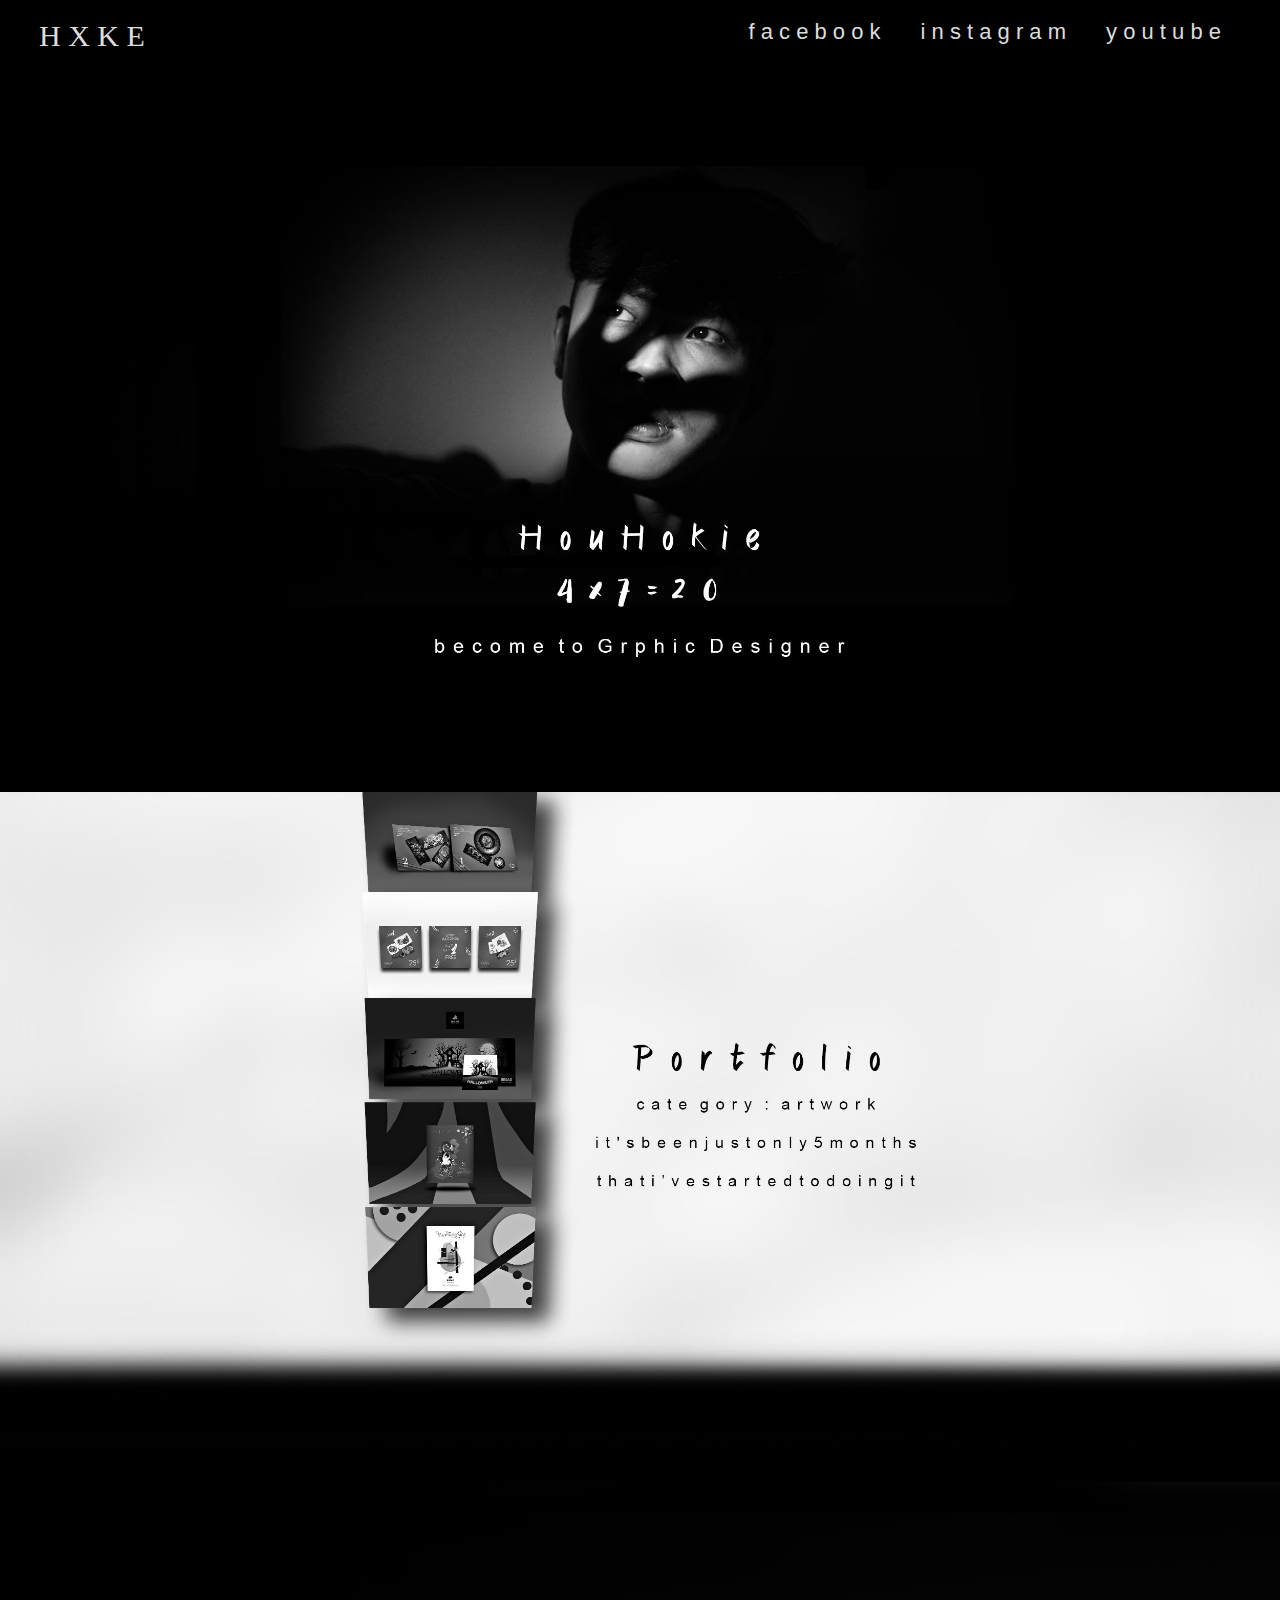
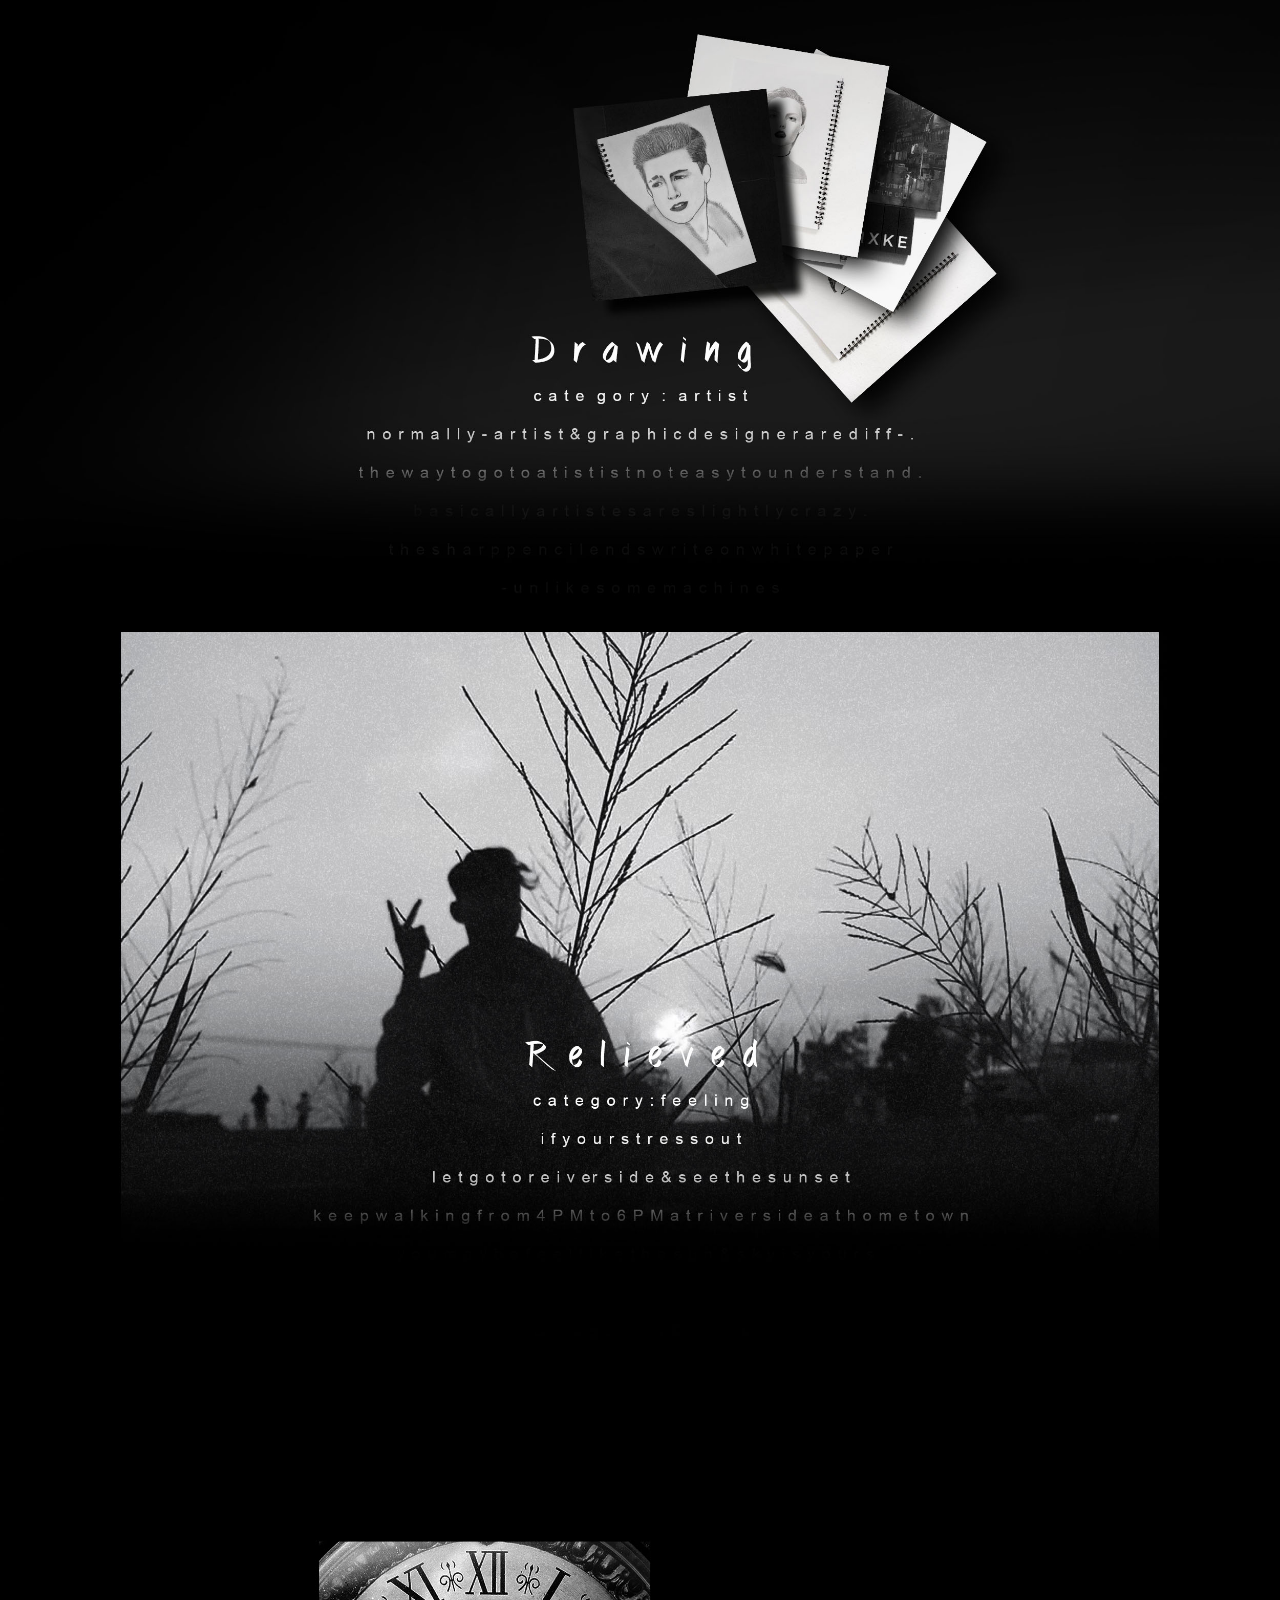
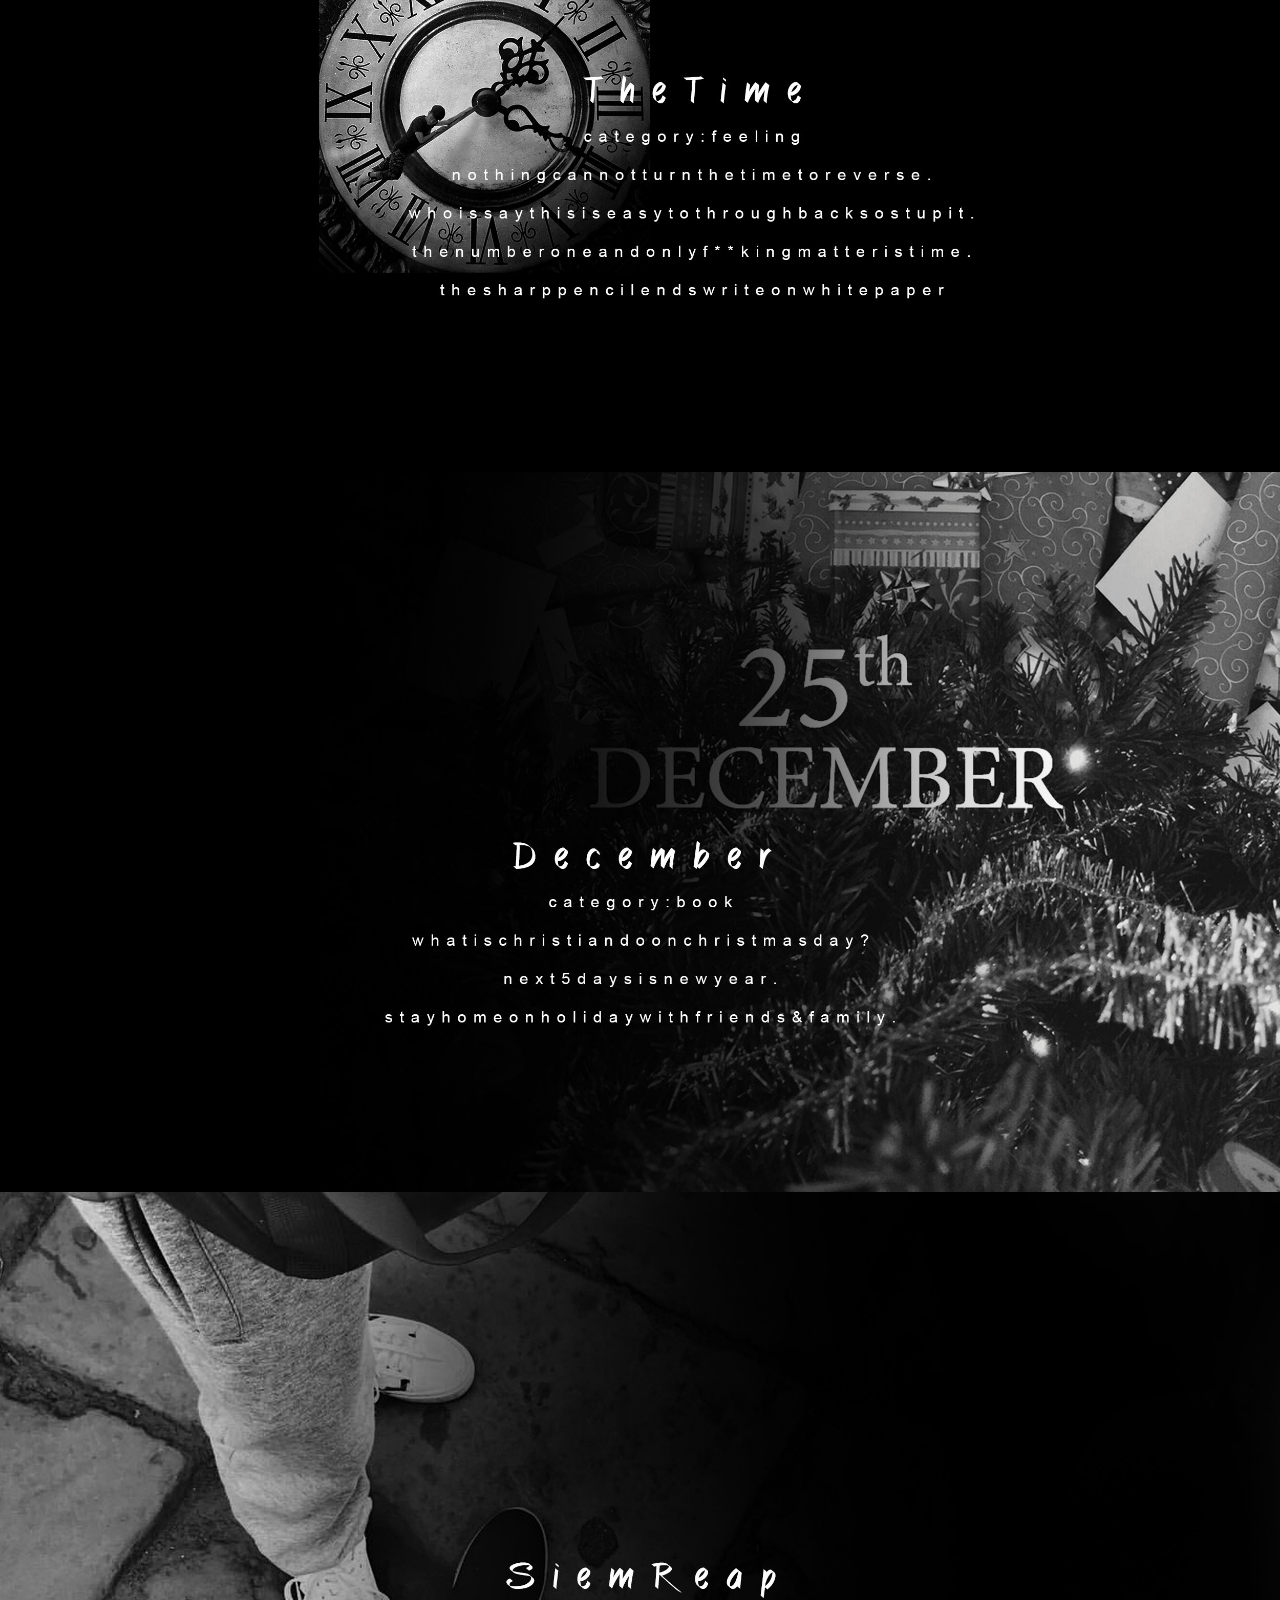
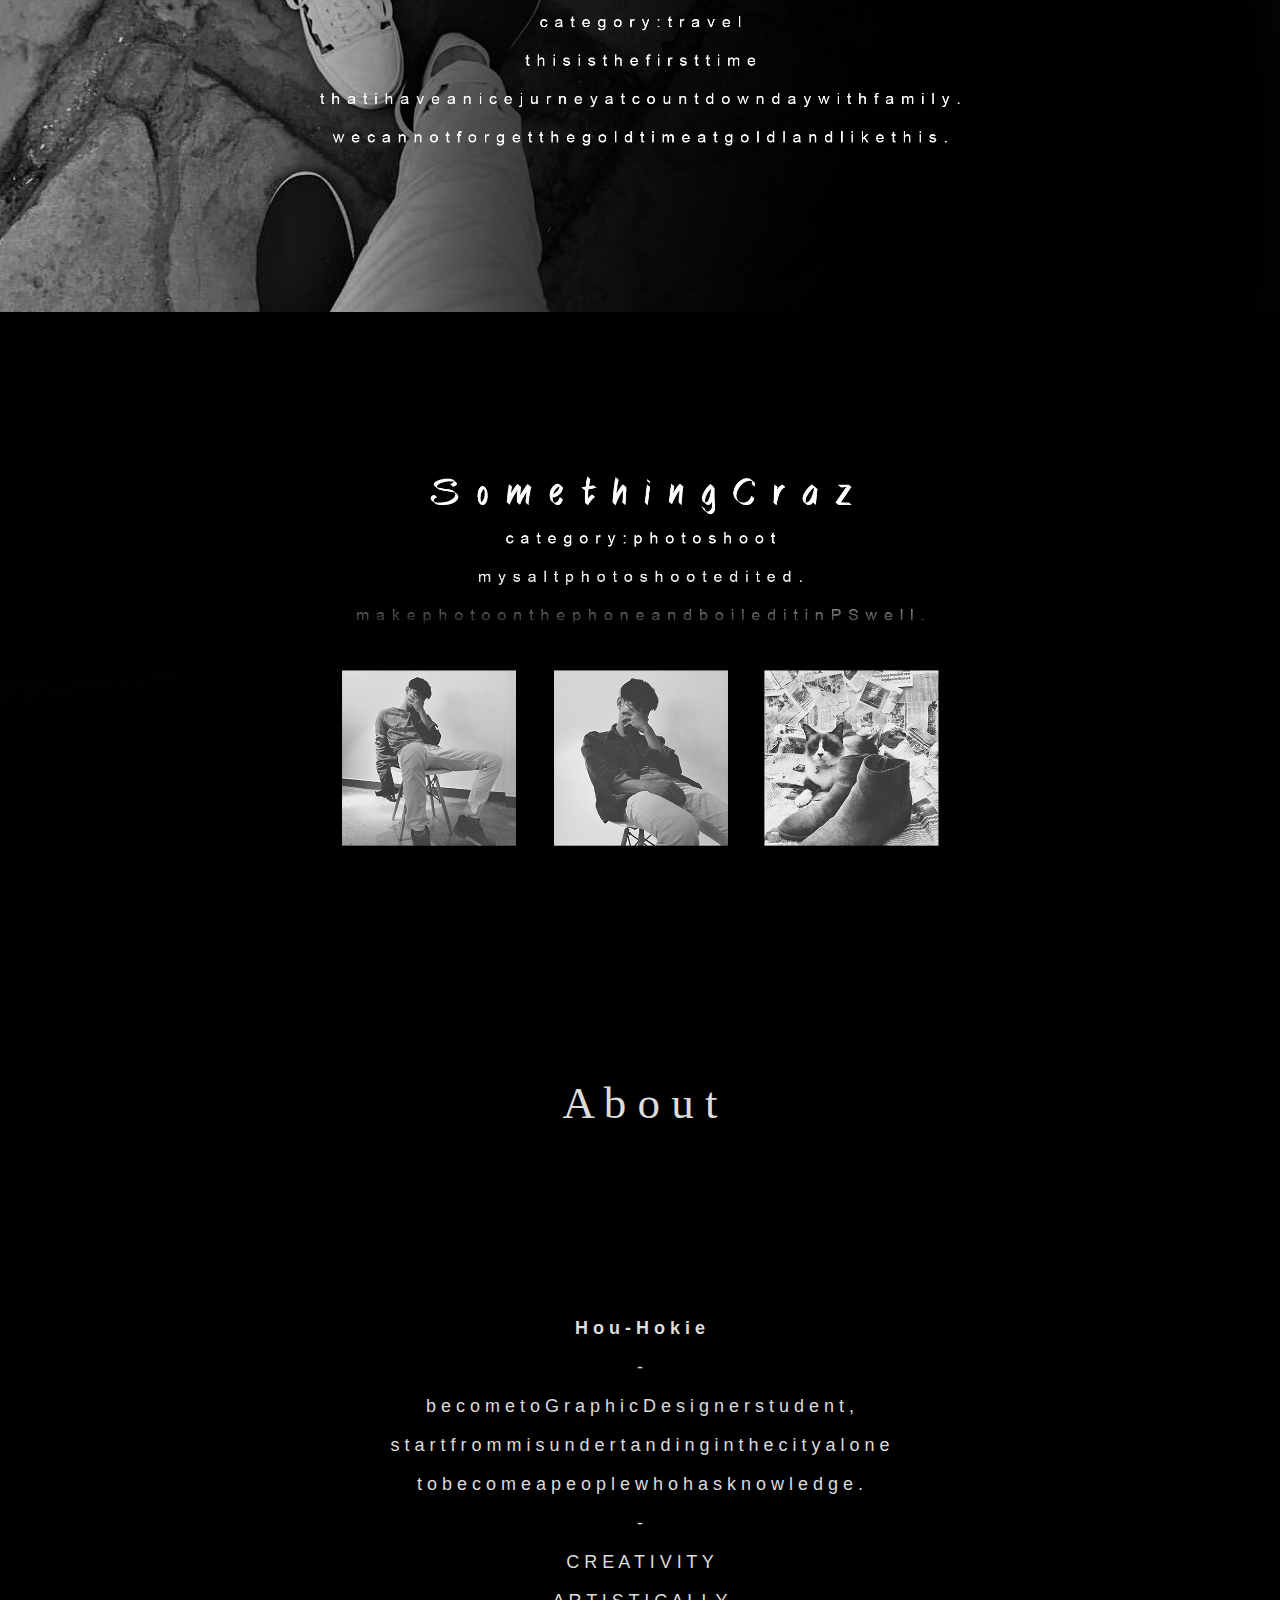
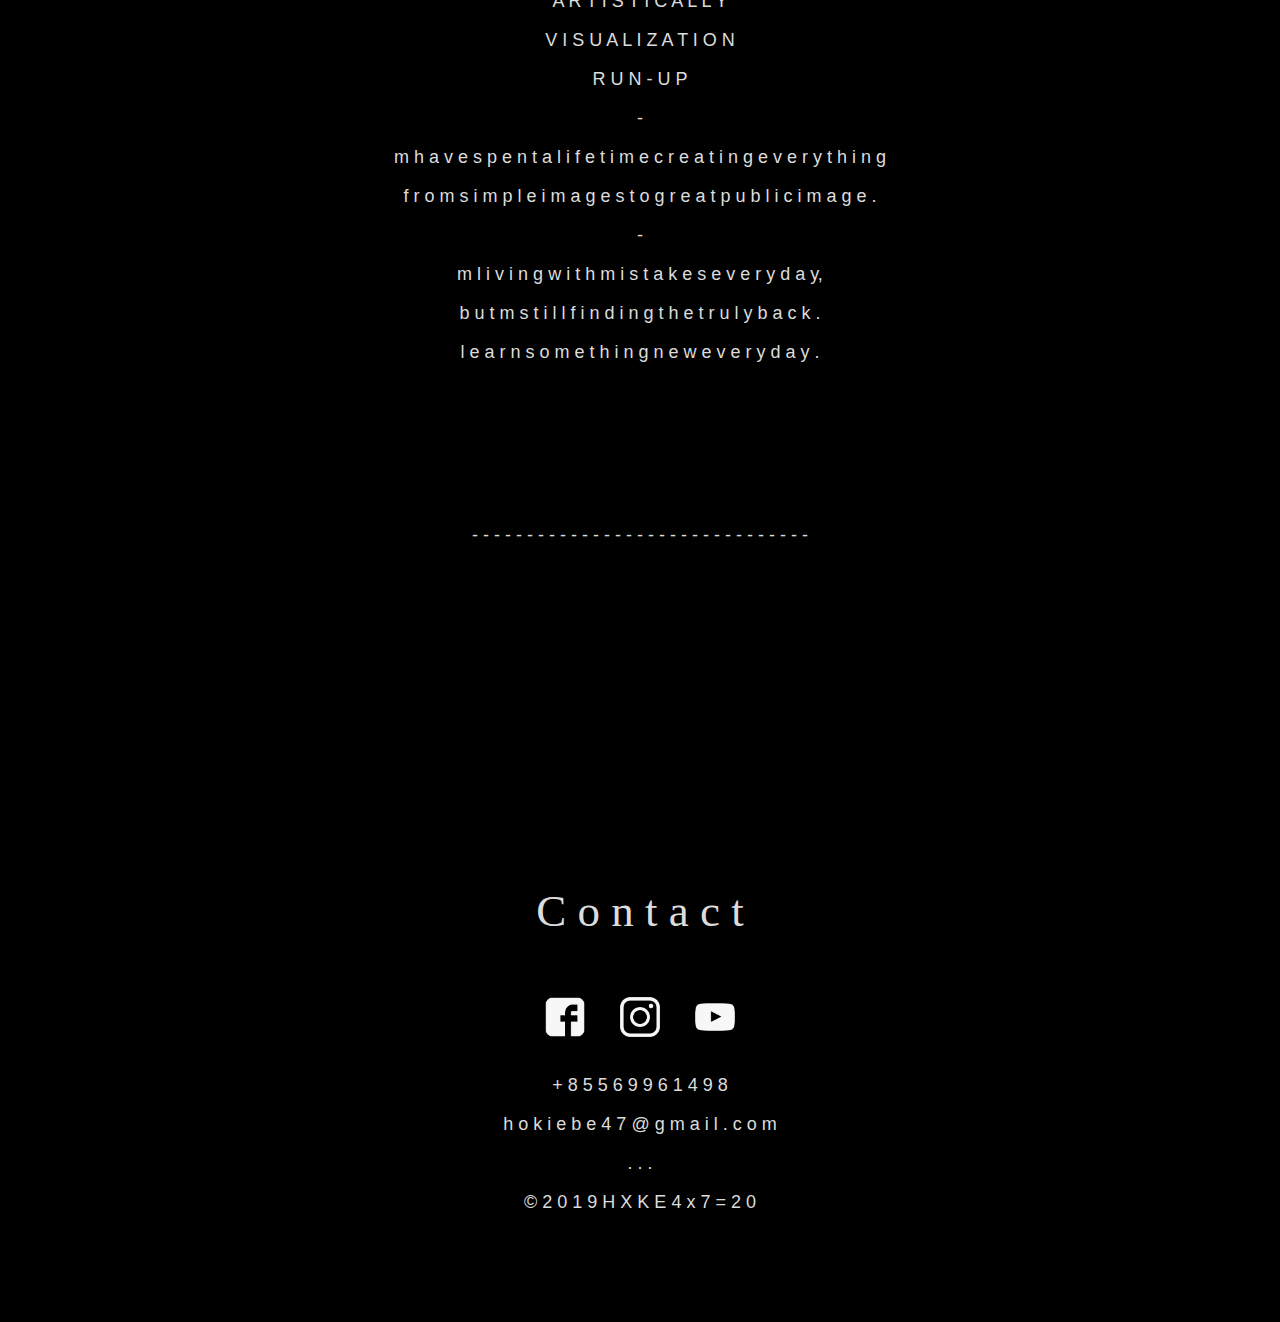
<file: index.html>
<!DOCTYPE html>
<html lang="en">
    <head>
<meta charset="utf-8">
<title> HXKE </title>
        <link href="Style.css" rel="stylesheet" type="text/css">
    </head>
<body>
    <div class="homebar">
        <a class="logo" href id="html"> H X K E </a>
        <a class="topbar1" href="https://www.youtube.com/channel/UCmtmzbi18lUagbbpnOC0Kqw?view_as=subscriber"> y o u t u b e </a>
        
        <a class="topbar1" href="https://www.instagram.com/itshouhokie/?hl=en"> i n s t a g r a m </a>
        
        <a class="topbar1" href="https://www.facebook.com/hokiebix"> f a c e b o o k </a> 
</div>
    
    
    
<div class="homecontent">   </div>
    
    

<a href="portfolio.html"> <div class="artwork"> </div> </a> 
    
        

<a href="Drawing.html"> <div class="drawing"> </div> </a> 
    
    
<a href="Feeling.html"> <div class="relieved"> </div> </a>   
    
<a href="Time.html"> <div class="thetime"> </div> </a>


    
<a href="25dec.html"> <div class="december"> </div> </a>
    

    
<a href="SR.html"> <div class="sr"> </div> </a>
    

<a href="instgram.html"> <div class="somethingcraz"> </div> </a>
    
    
    

         <p class="homepagetitle"> A b o u t </p>
    <div class="about">
        <div class="aboutbackground ">
            <div class="category">
            <br>
                <br>
                <br>
                <br>
                <br>
                <br>
<p> <b> H o u - H o k i e </b>
        <p> - </p>
        <p> b e c o m e t o G r a p h i c D e s i g n e r s t u d e n t ,</p> 
        <p> s t a r t  f r o m   m i s u n d e r t a n d i n g   i n   t h e   c i t y   a l o n e   </p> 
        <p>t o   b e c o m e  a  p e o p l e   w h o   h a s   k n o w l e d g e .</p>   
        <p> - </p> 
                <p> C R E A T I V I T Y </p>
                <p> A R T I S T I C A L L Y </p>
                <p> V I S U A L I Z A T I O N   </p>
                <p> R U N - U P</p>
                <p>-</p>
        <p>  m h a v e   s p e n t   a   l i f e t i m e   c r e a t i n g   e v e r y t h i n g </p> 
        <p> f r o m   s i m p l e   i m a g e s   t o   g r e a t   p u b l  i c i m a g e . </p>  
        <p> - </p> 
        <p> m l i v i n g w i t h m i s t a k  e s e v e r y d a y, </p> 
        <p> b u t  m s t i l l f i n d i n g   t h e   t r u l y   b a c k .</p> 
        <p> l e a r n   s o m e t h i n g   n e w   e v e r y d a y . </p>
                <br>
                <br>
                <br>
                <br>
                <br>
                <br>
                <p>- - - - - - - - - - - - - - - - - - - - - - - - - - - - - - -</p>
                
</div>
    </div>
    </div>

    
            
            
     <p class="homepagetitle"> C o n t a c t </p>
    <div class="contact">
        <div class="category">
            
                    <a href="https://www.facebook.com/hokiebix" >
  <img class="icon"  src="FB%20icon.png" alt="image" > 
 </a>
            
            <a href="https://www.instagram.com/itshouhokie/?hl=en" >
  <img class="icon"  src="IG%20icon.png" alt="image" > 
 </a>
            
            
            <a href="https://www.youtube.com/channel/UCmtmzbi18lUagbbpnOC0Kqw?view_as=subscriber" >
  <img class="icon"  src="Youtube%20icon.png" alt="image" > 
            </a>
                
                
            
     <p > + 8 5 5  6 9   9 6 1  4 9 8 </p>
    <p > h o k i e b e 4 7 @ g  m a i l . c o m </p>
        <p >. . .</p>
            <p> © 2 0 1 9   H X K E   4  x 7 = 2 0 </p>
        </div>
        </div>
    </body>
</file>
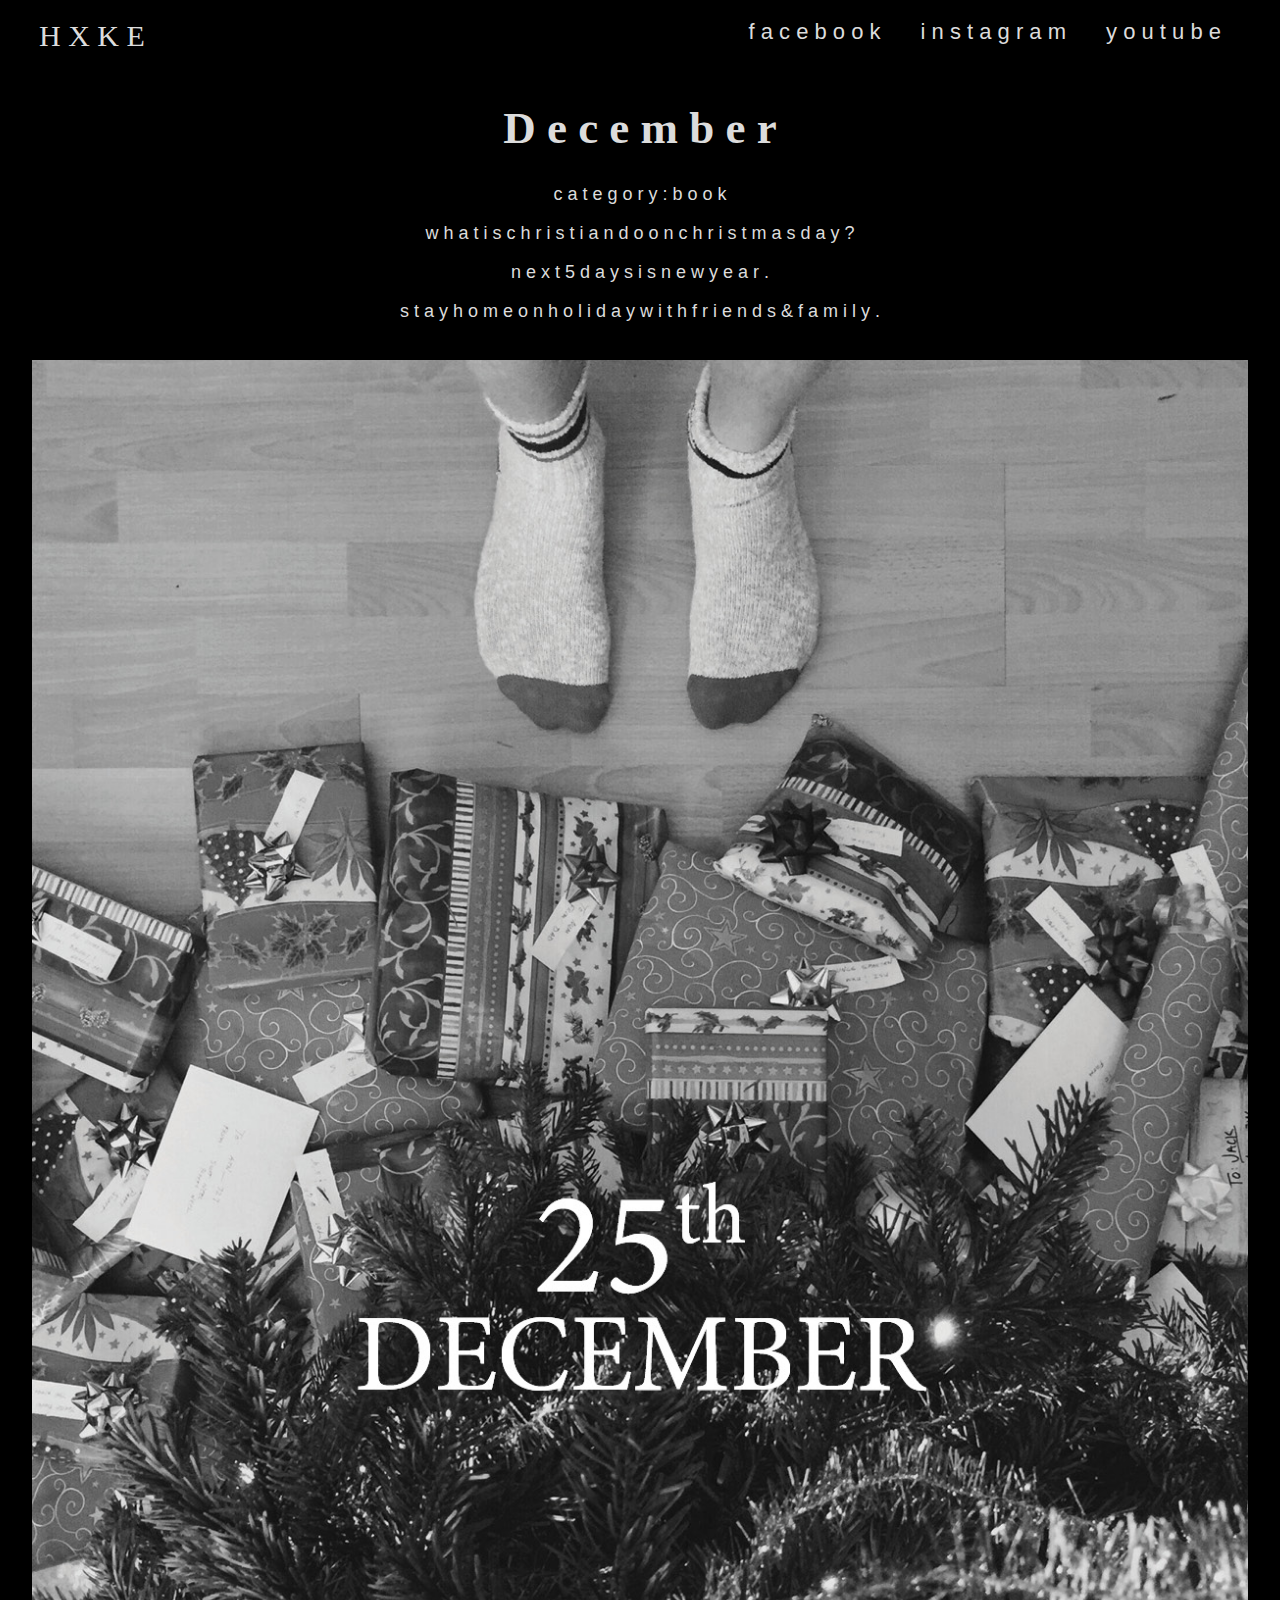
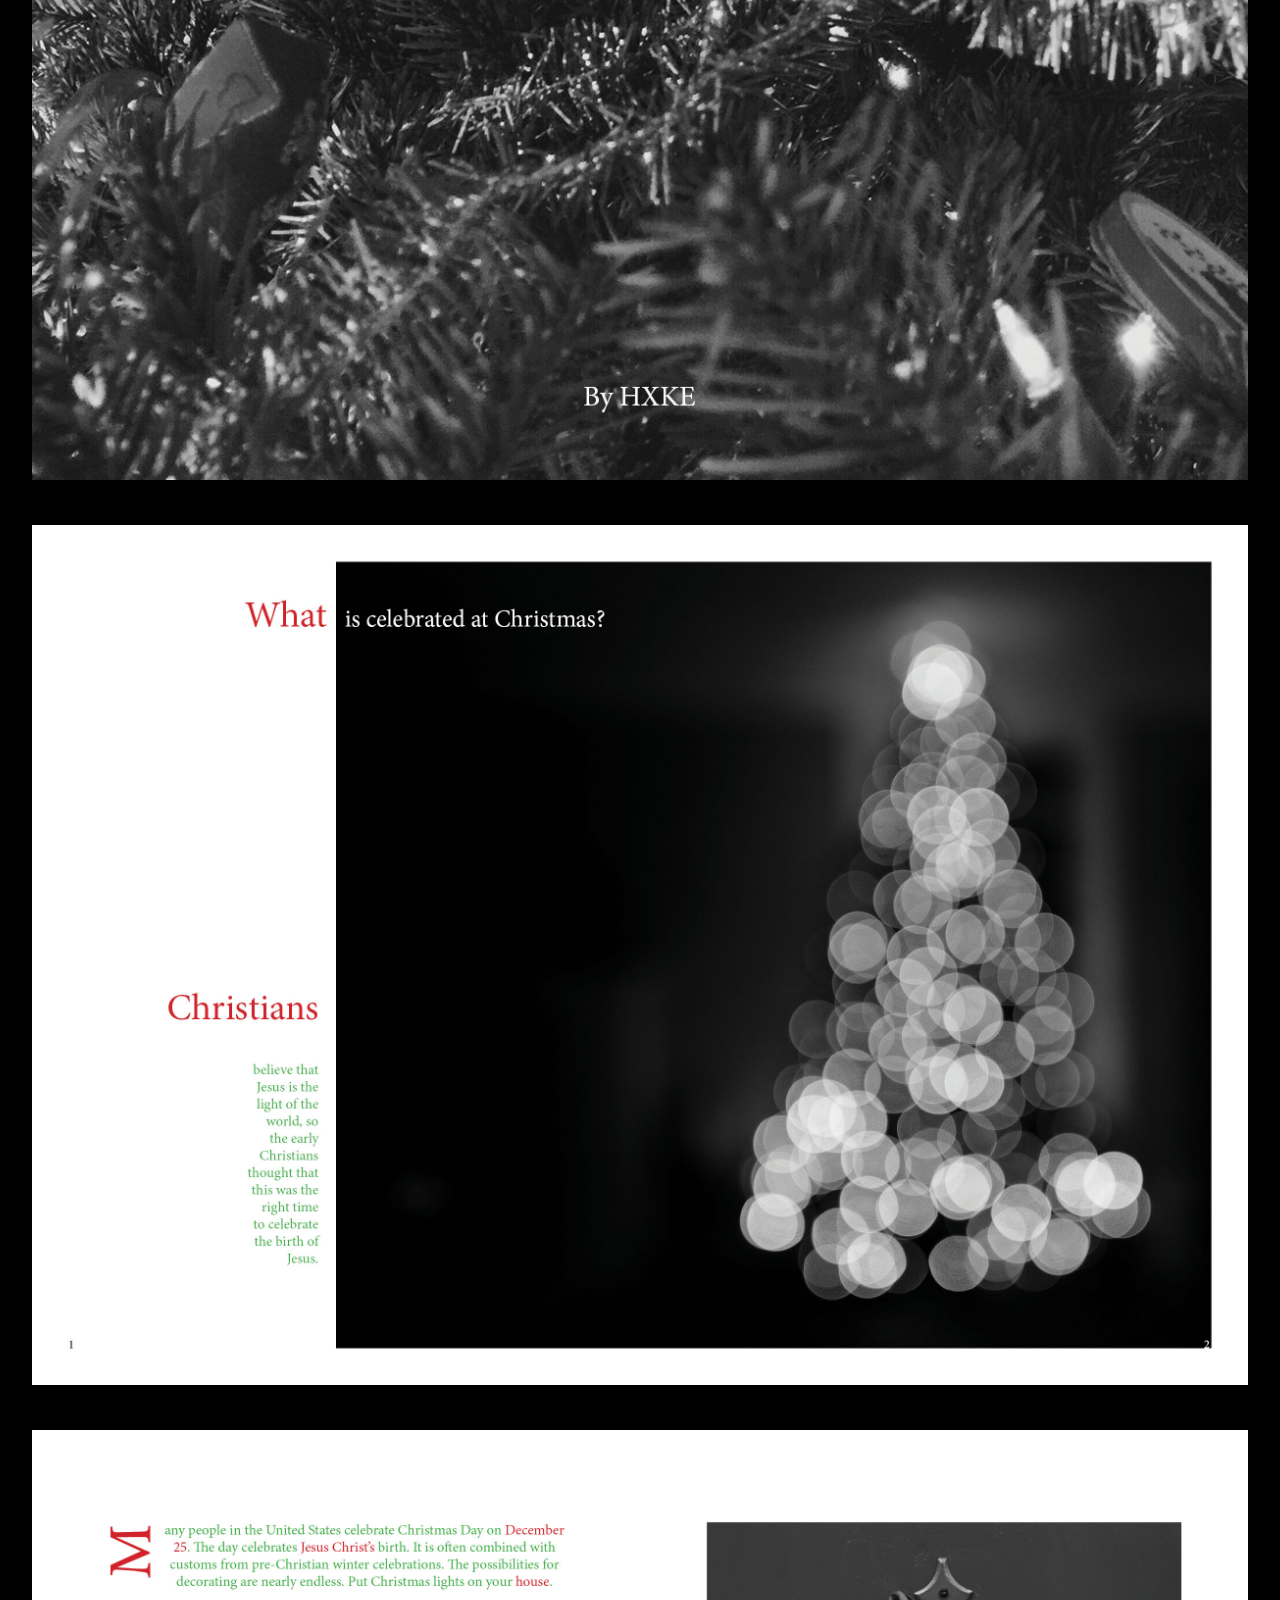
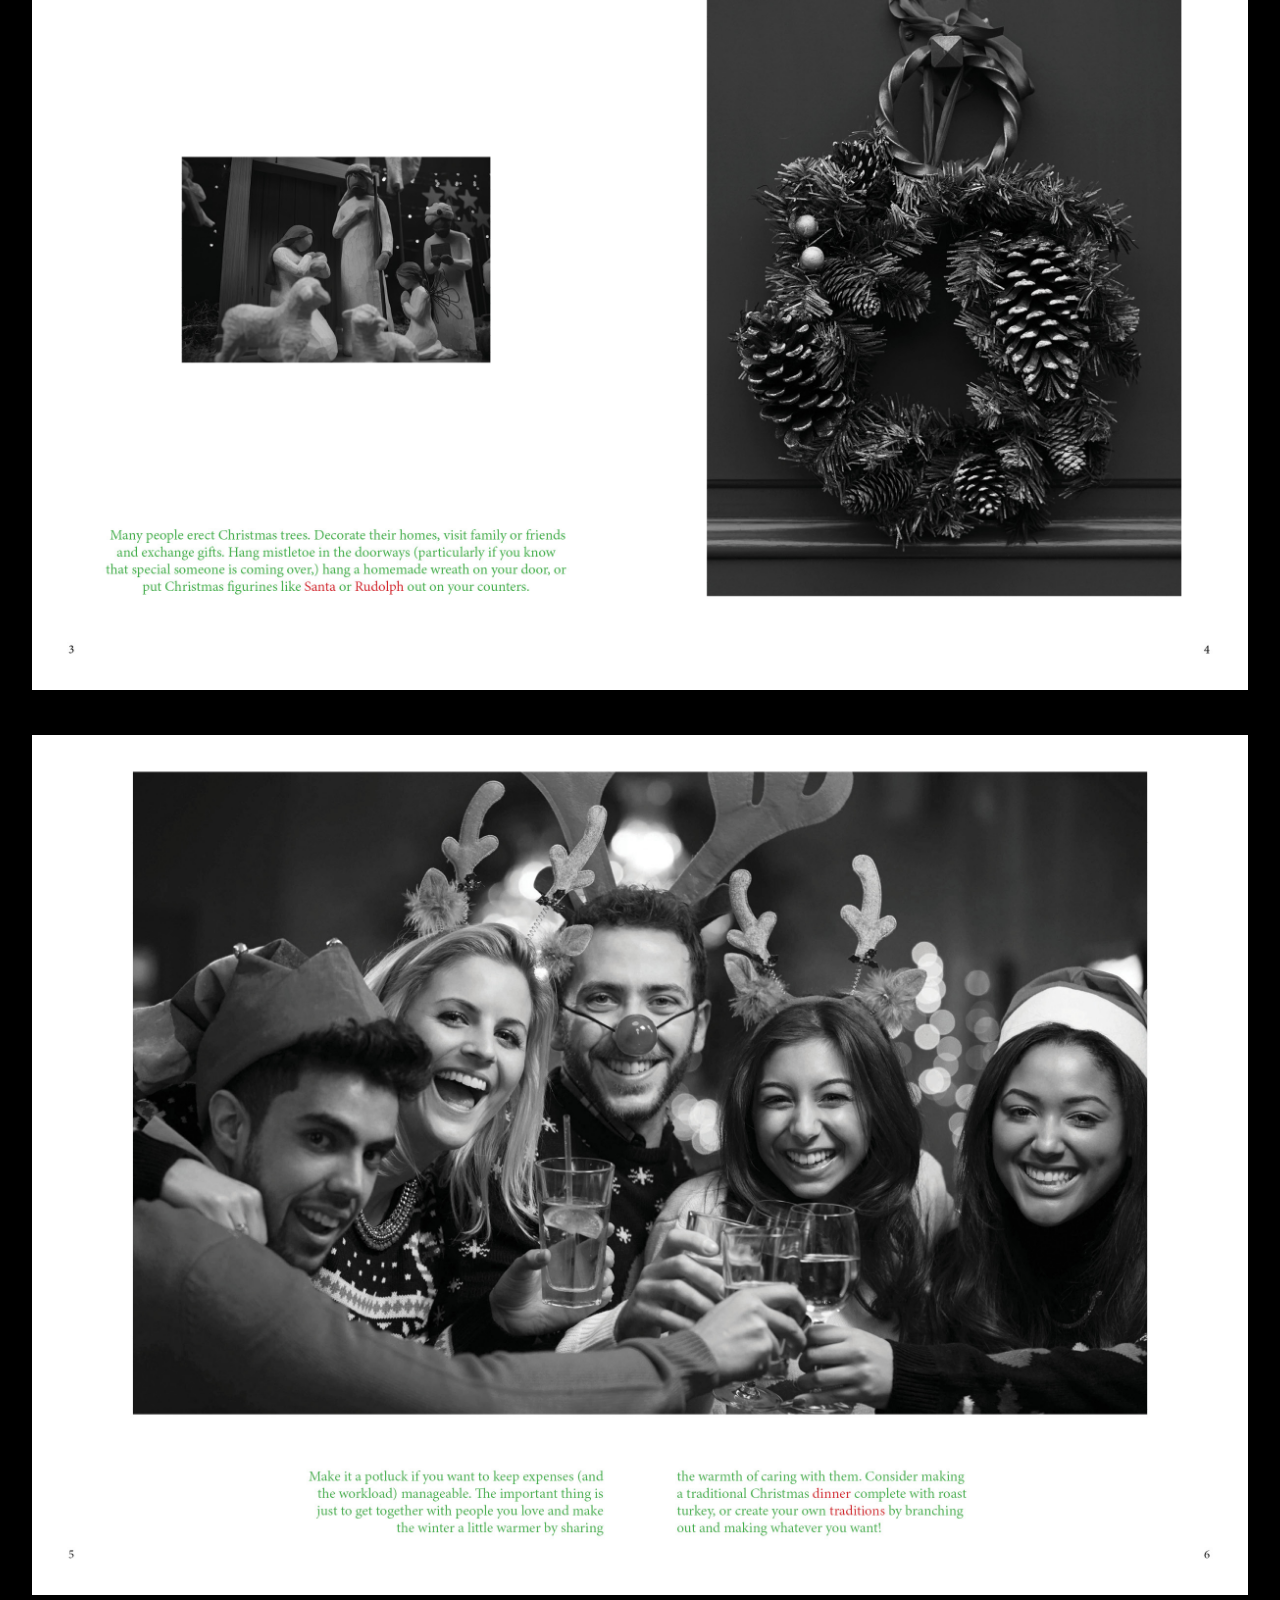
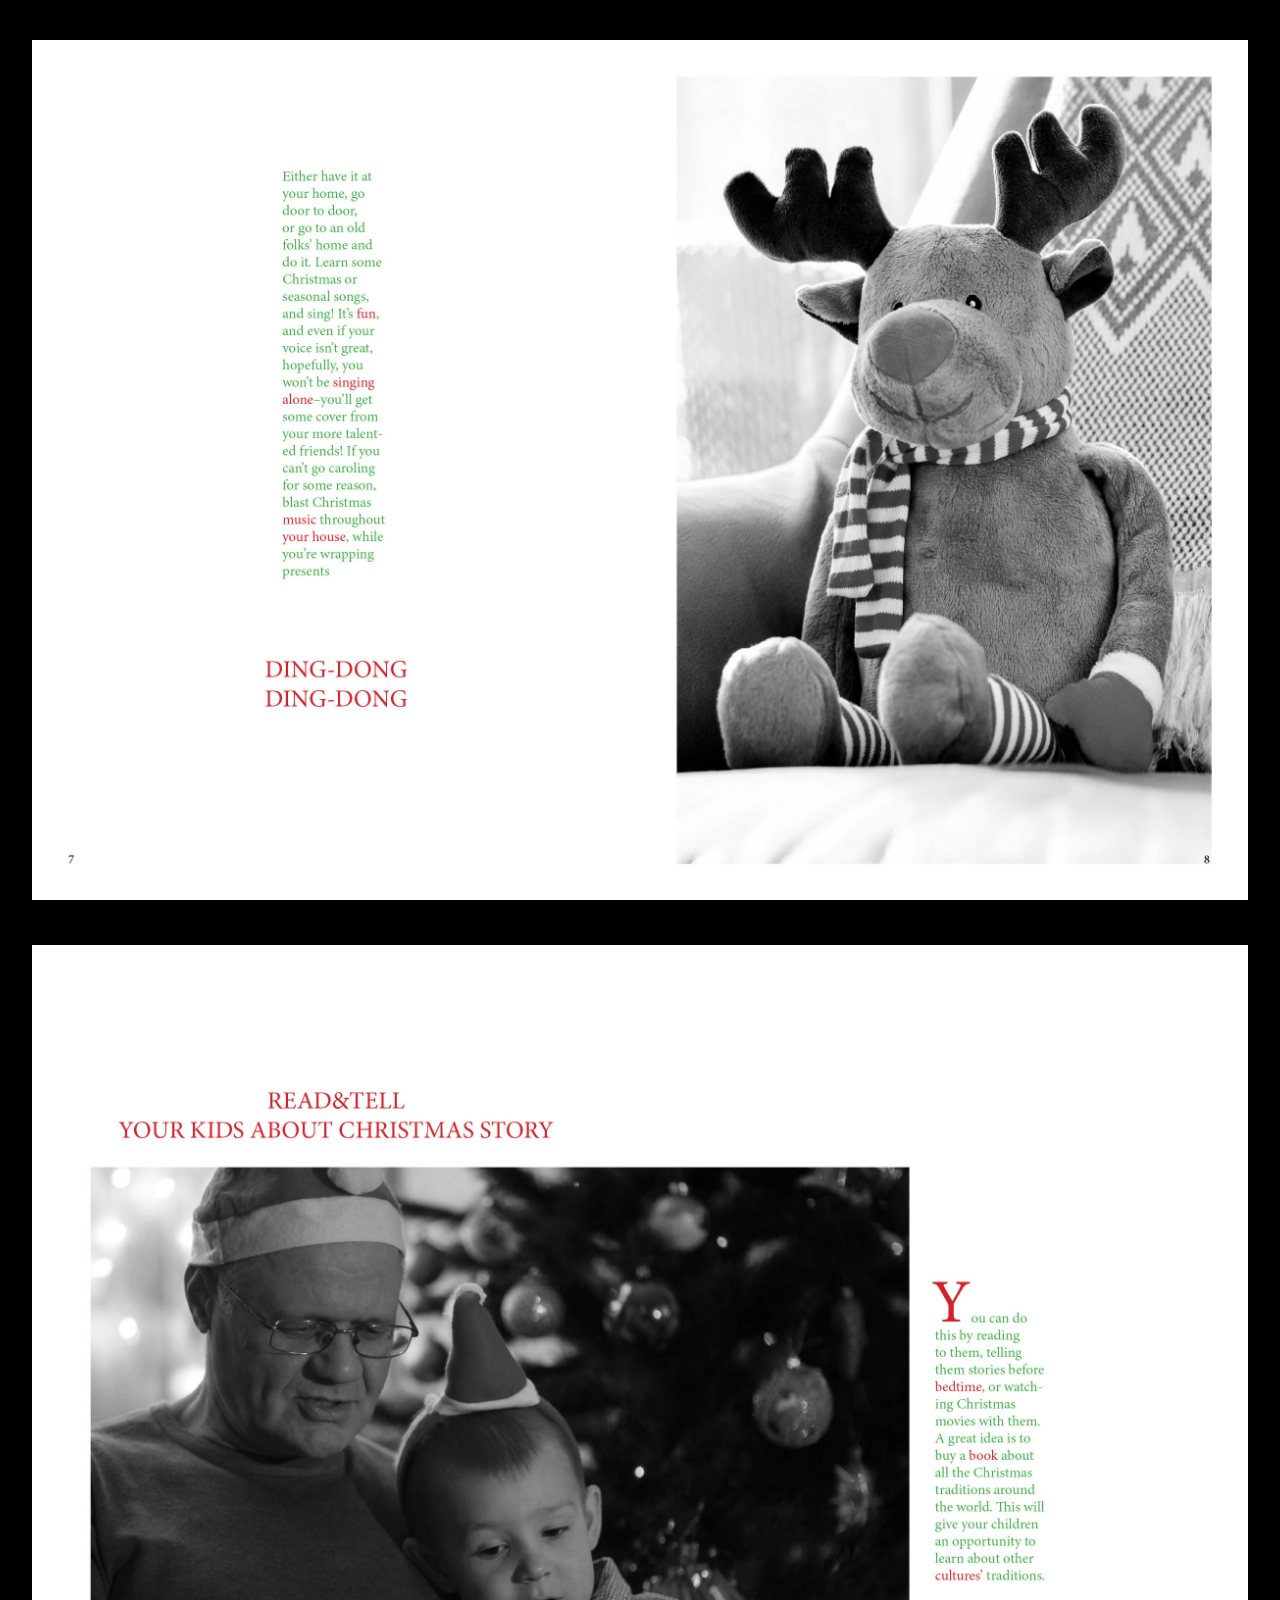
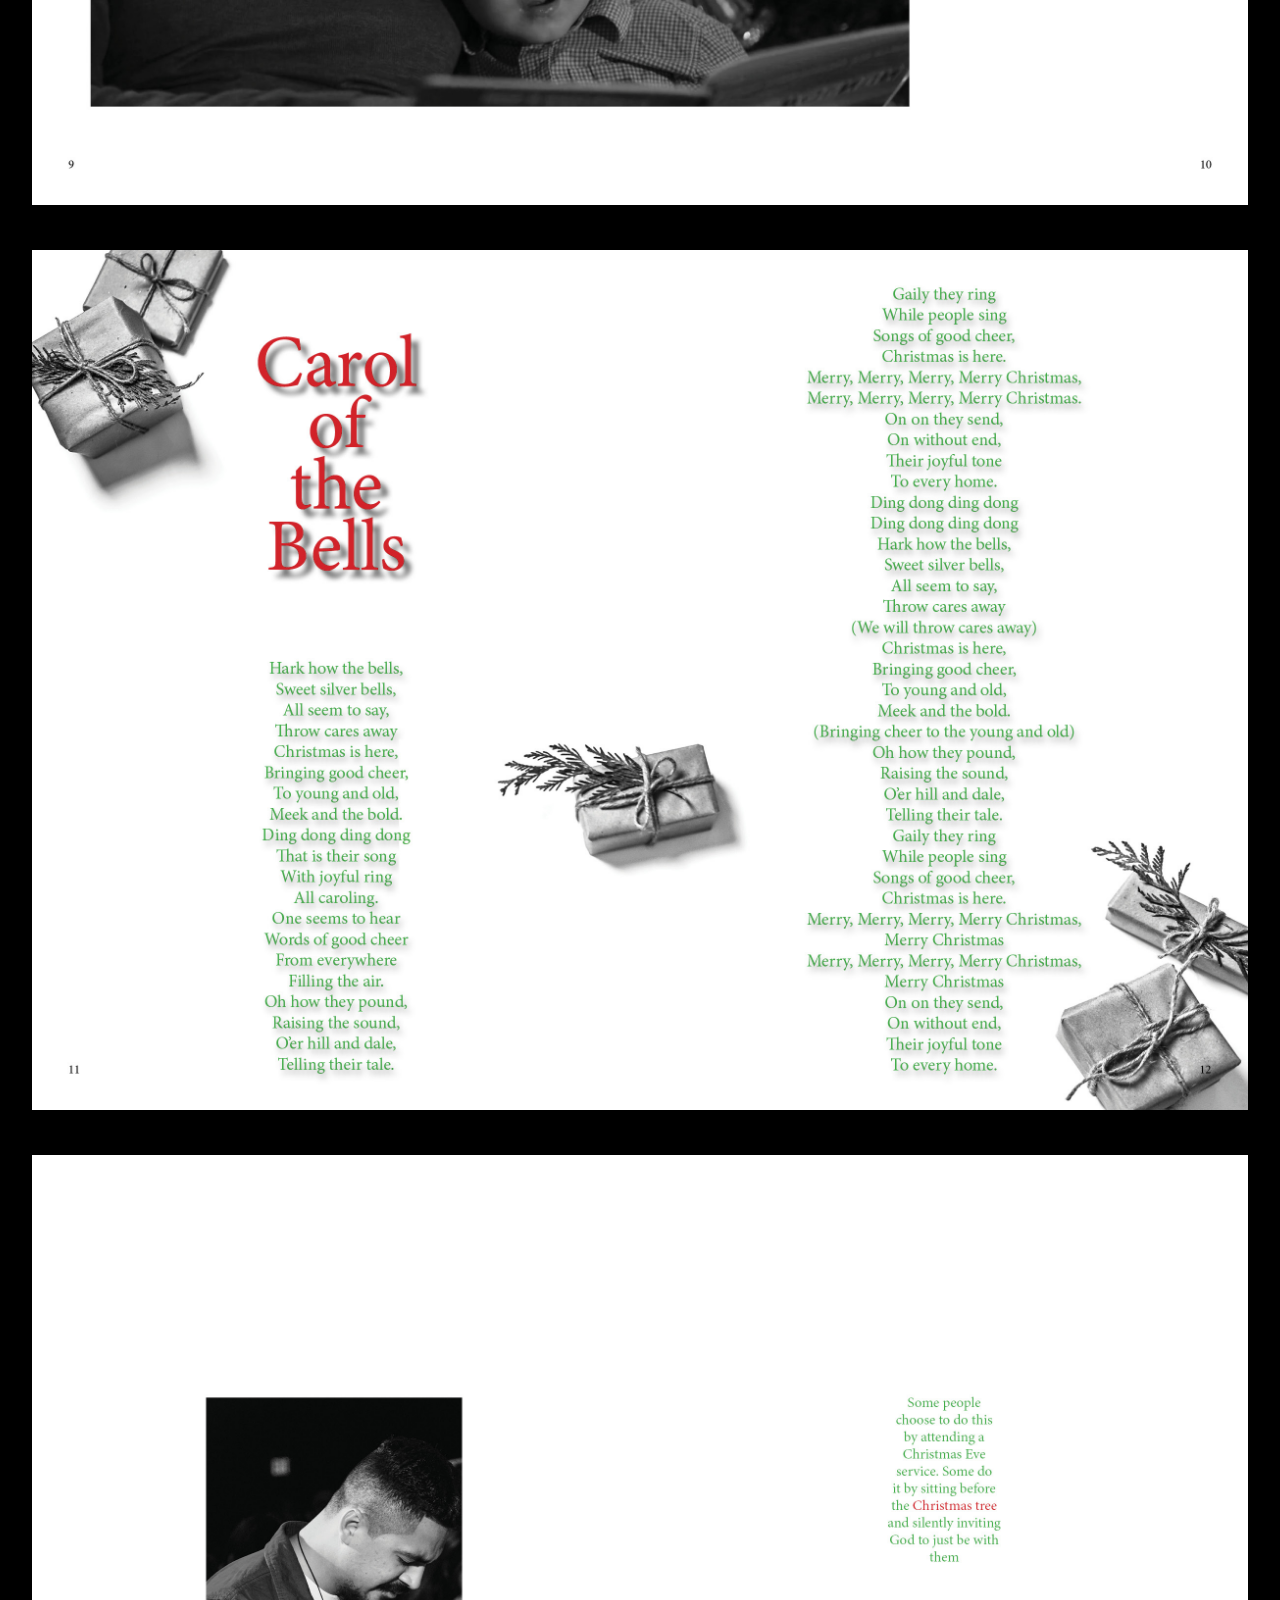
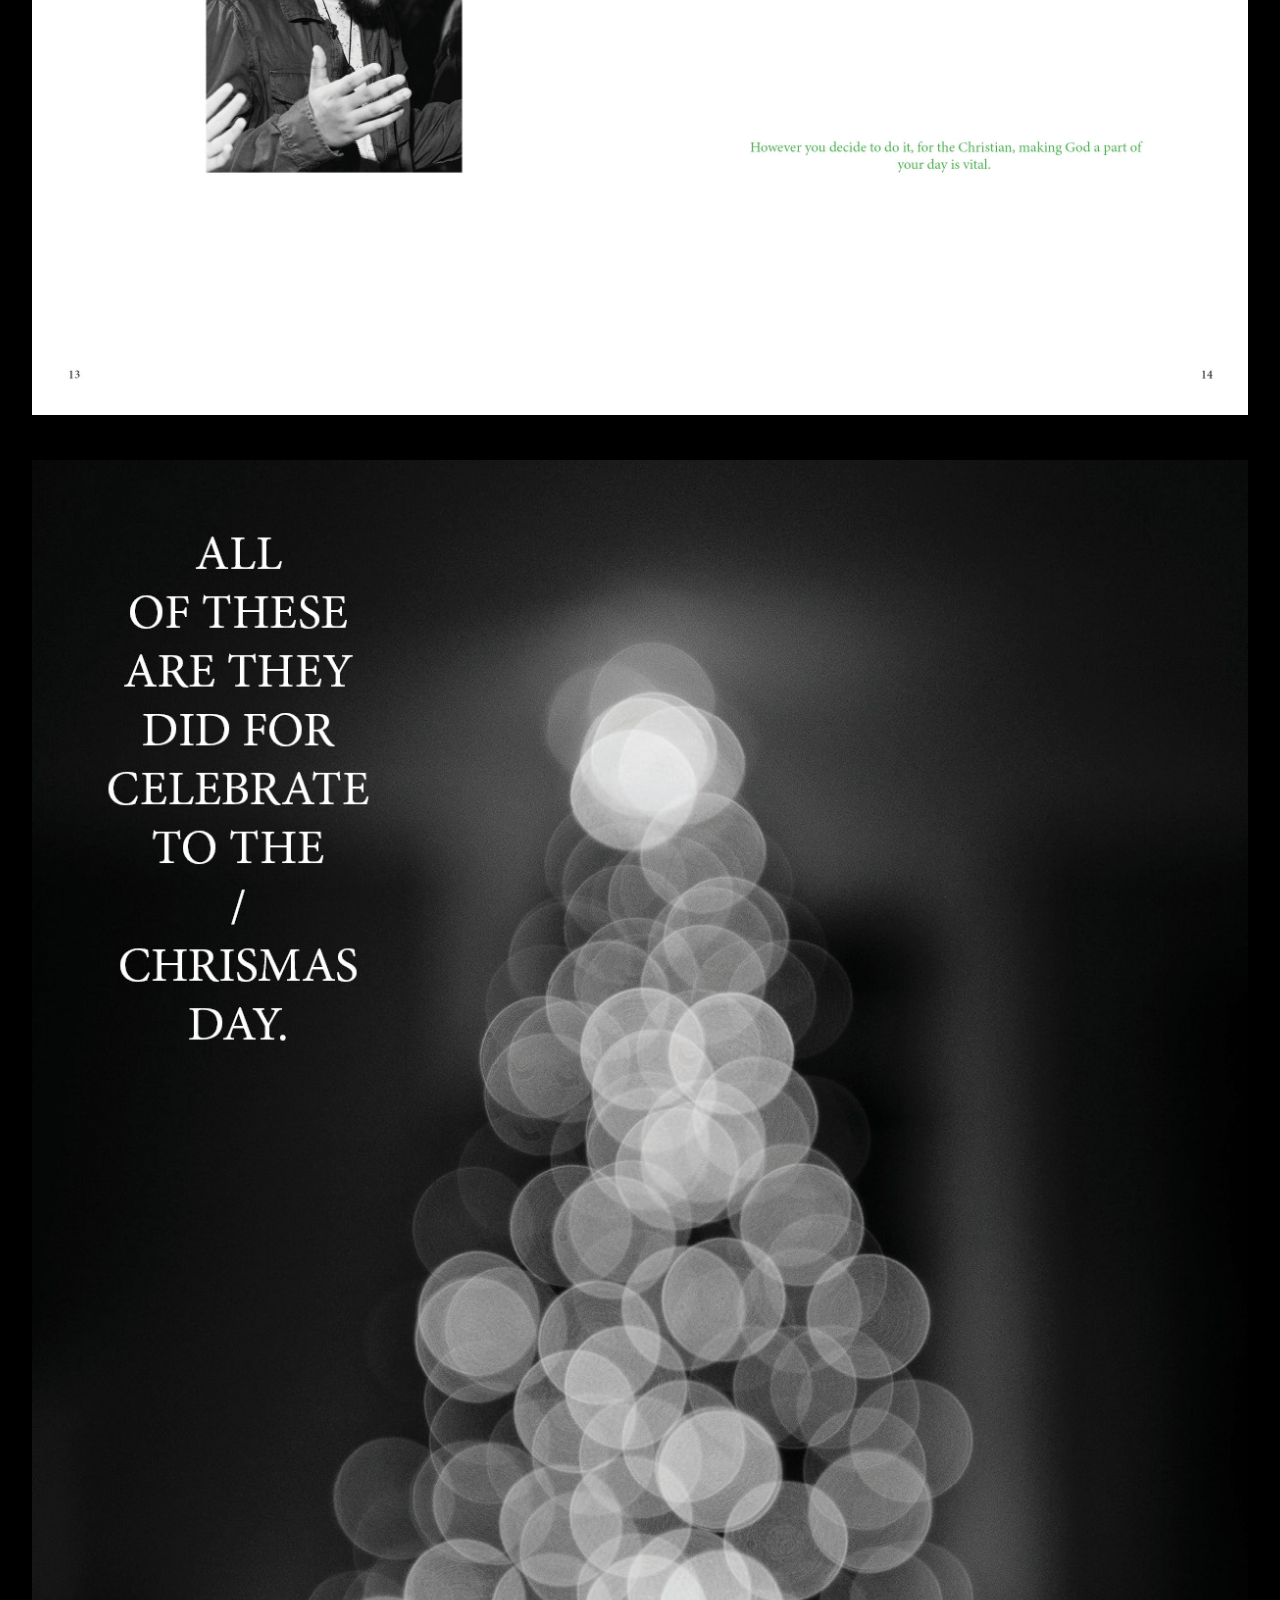
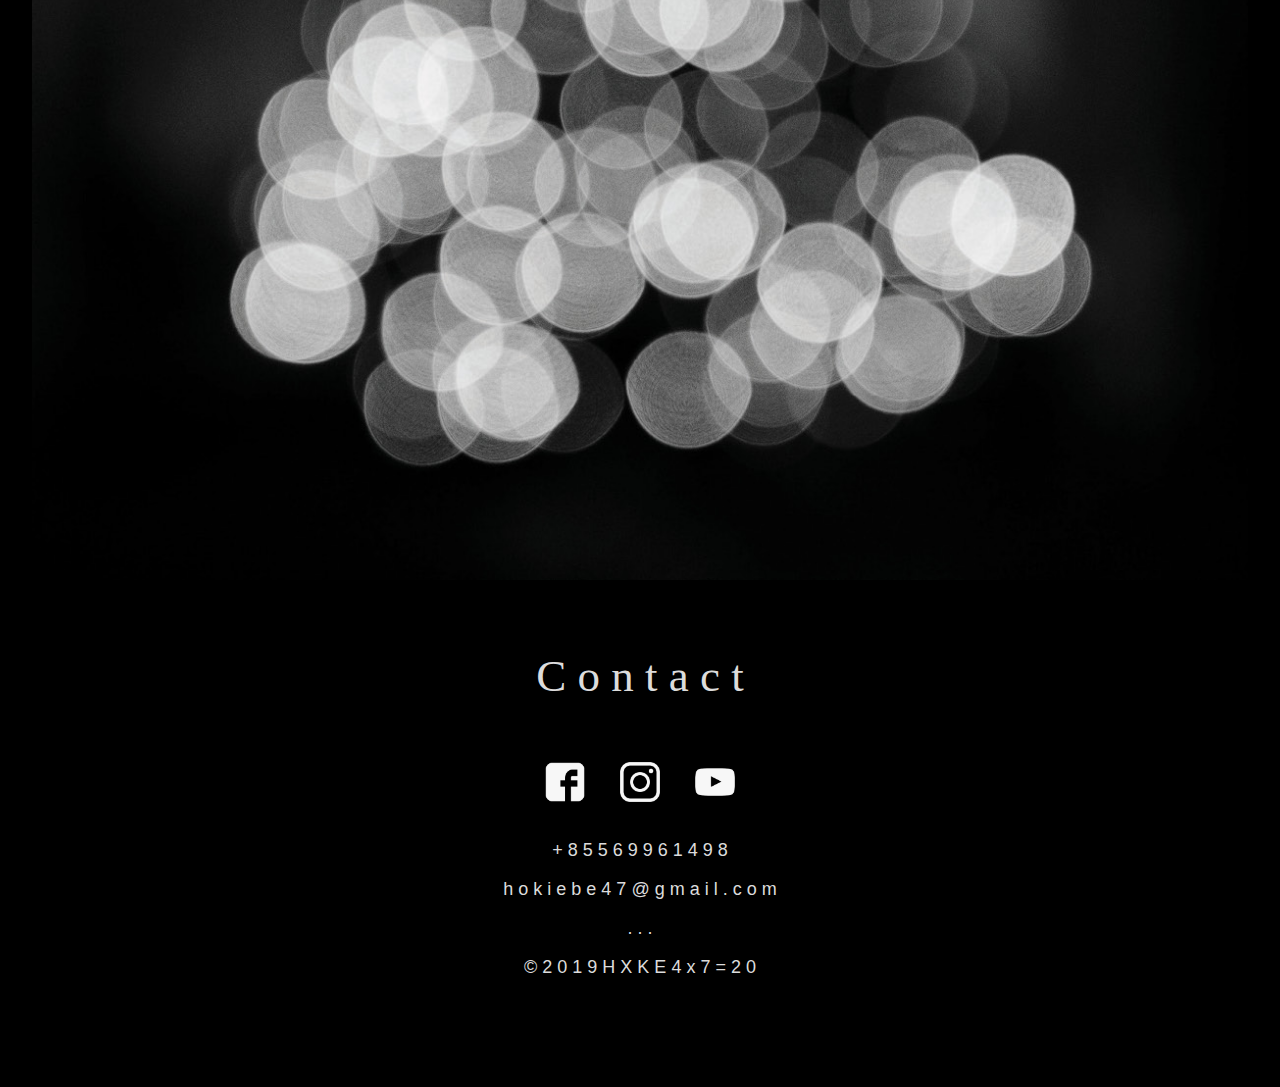
<file: 25dec.html>
<!DOCTYPE html>
<html lang="en">
    <head>
<meta charset="utf-8">
<title> 25December
        </title>
        <link href="Style.css" rel="stylesheet" type="text/css"></head>
    <div class="homect">
</div>
<body background-color: white; class="cover">
        
            <div class="homebar">
        <a class="logo" href="index.html" id="html"> H X K E </a>
        <a class="topbar1" href="https://www.youtube.com/channel/UCmtmzbi18lUagbbpnOC0Kqw?view_as=subscriber"> y o u t u b e </a>
        
        <a class="topbar1" href="https://www.instagram.com/itshouhokie/?hl=en"> i n s t a g r a m </a>
        
        <a class="topbar1" href="https://www.facebook.com/hokiebix"> f a c e b o o k </a> 
</div>
<h1 class="homepagetitle" > D e  c e m b e r </h1>

            <div class="category">
                
                <p> c a t e g o  r y : b o o  k</p>
        <p > w h a t i s c h  r i s t i a n d o  o n c h r i s t m a s d a y ?  </p>
    <p > n e x t  5 d a y s  i s n e w y e a  r .</p>
     <p > s t a y h o m e o n h o l i d a y w i t h f r i e n d s &  f a m i l y .</p>
                


        <img class="imgartworkd" src="Hour%20Hoky%20-%20Christmas%20Magazine.jpg" >
            <img class="imgartworkd" src="Hour%20Hoky%20-%20Christmas%20Magazine2.jpg" >
            <img class="imgartworkd" src="Hour%20Hoky%20-%20Christmas%20Magazine3.jpg" >
            <img class="imgartworkd" src="Hour%20Hoky%20-%20Christmas%20Magazine4.jpg" >
            <img class="imgartworkd" src="Hour%20Hoky%20-%20Christmas%20Magazine5.jpg" >
            <img class="imgartworkd" src="Hour%20Hoky%20-%20Christmas%20Magazine6.jpg" >
            <img class="imgartworkd" src="Hour%20Hoky%20-%20Christmas%20Magazine7.jpg" >
            <img class="imgartworkd" src="Hour%20Hoky%20-%20Christmas%20Magazine8.jpg" >
            <img class="imgartworkd" src="Hour%20Hoky%20-%20Christmas%20Magazine9.jpg" >
                    </div>
         <p class="homepagetitle"> C o n t a c t </p>
    <div class="contact">
        <div class="category">
            
                    <a href="https://www.facebook.com/hokiebix" >
  <img class="icon"  src="FB%20icon.png" alt="image" > 
 </a>
            
            <a href="https://www.instagram.com/itshouhokie/?hl=en" >
  <img class="icon"  src="IG%20icon.png" alt="image" > 
 </a>
            
            
            <a href="https://www.youtube.com/channel/UCmtmzbi18lUagbbpnOC0Kqw?view_as=subscriber" >
  <img class="icon"  src="Youtube%20icon.png" alt="image" > 
            </a>
                
                
            
     <p > + 8 5 5  6 9   9 6 1  4 9 8 </p>
    <p > h o k i e b e 4 7 @ g  m a i l . c o m </p>
        <p >. . .</p>
            <p> © 2 0 1 9   H X K E   4  x 7 = 2 0 </p>
        </div>
        </div>
        </body>
</file>
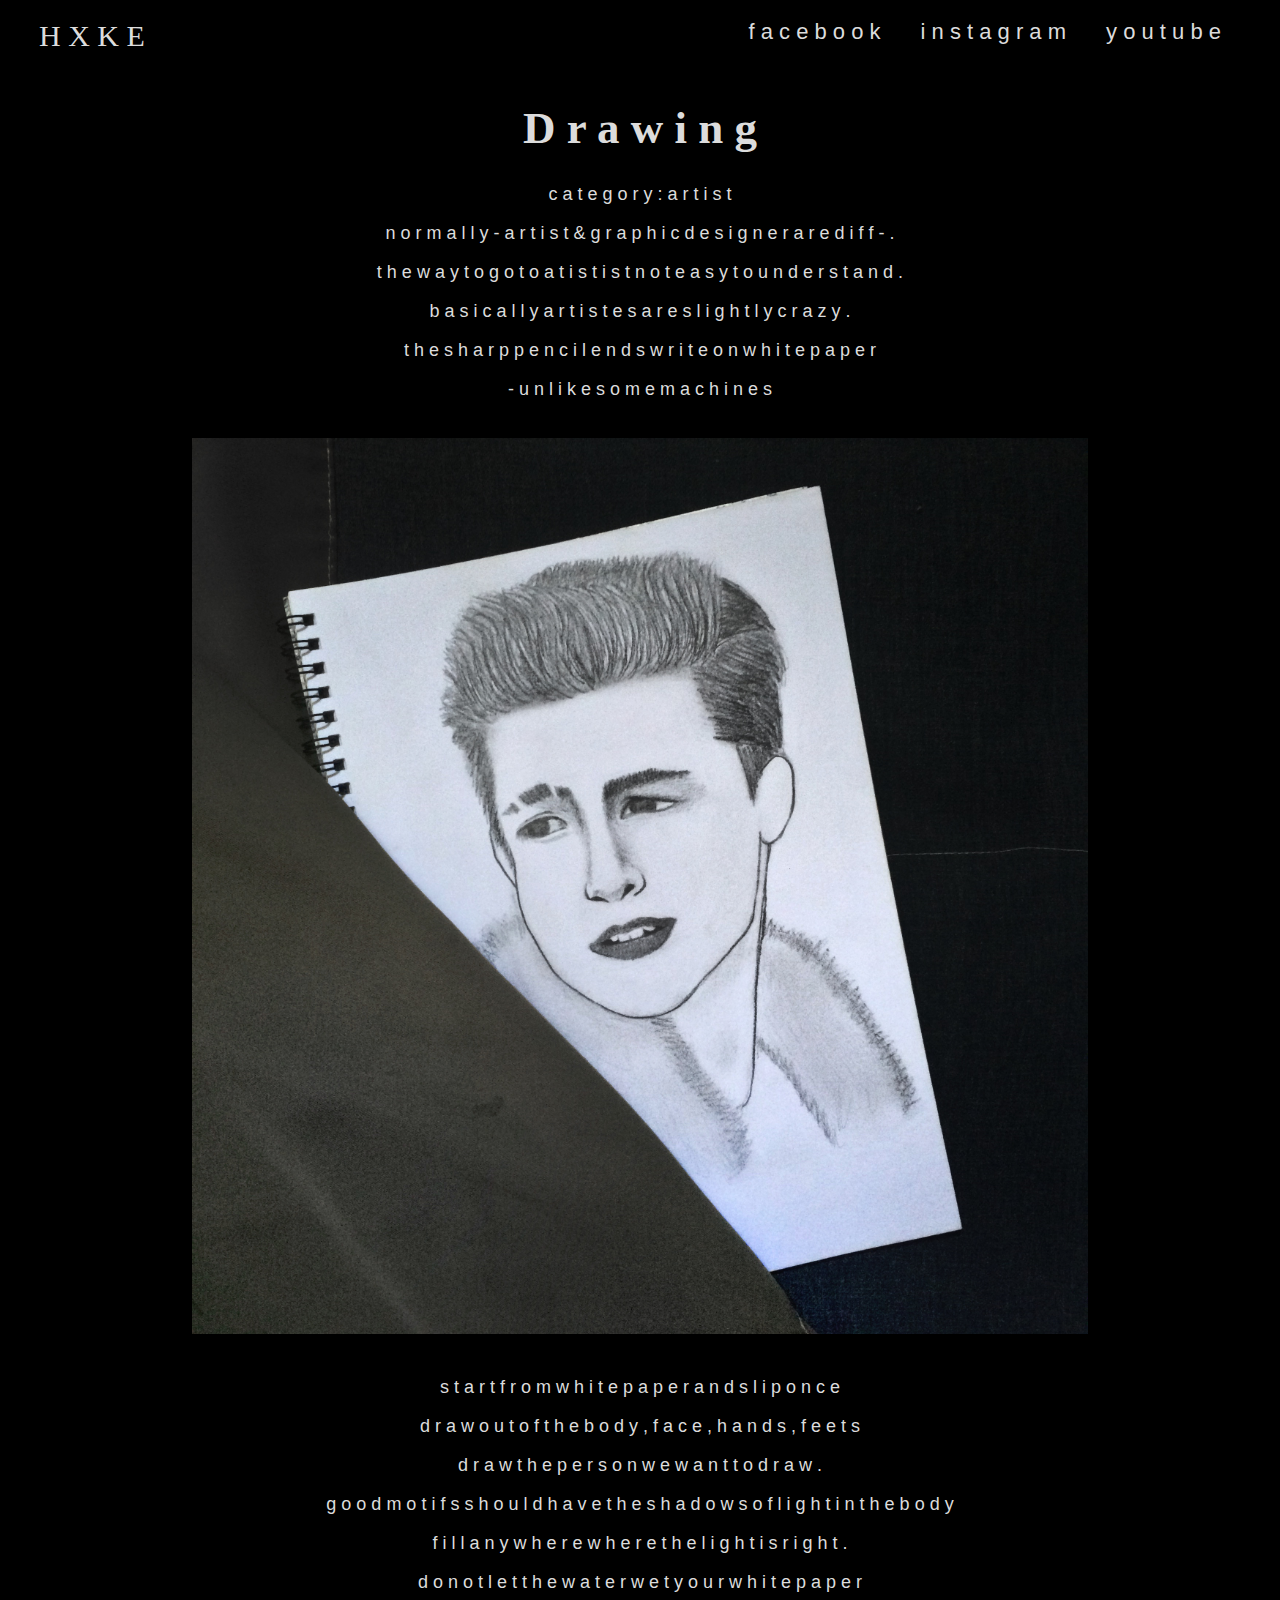
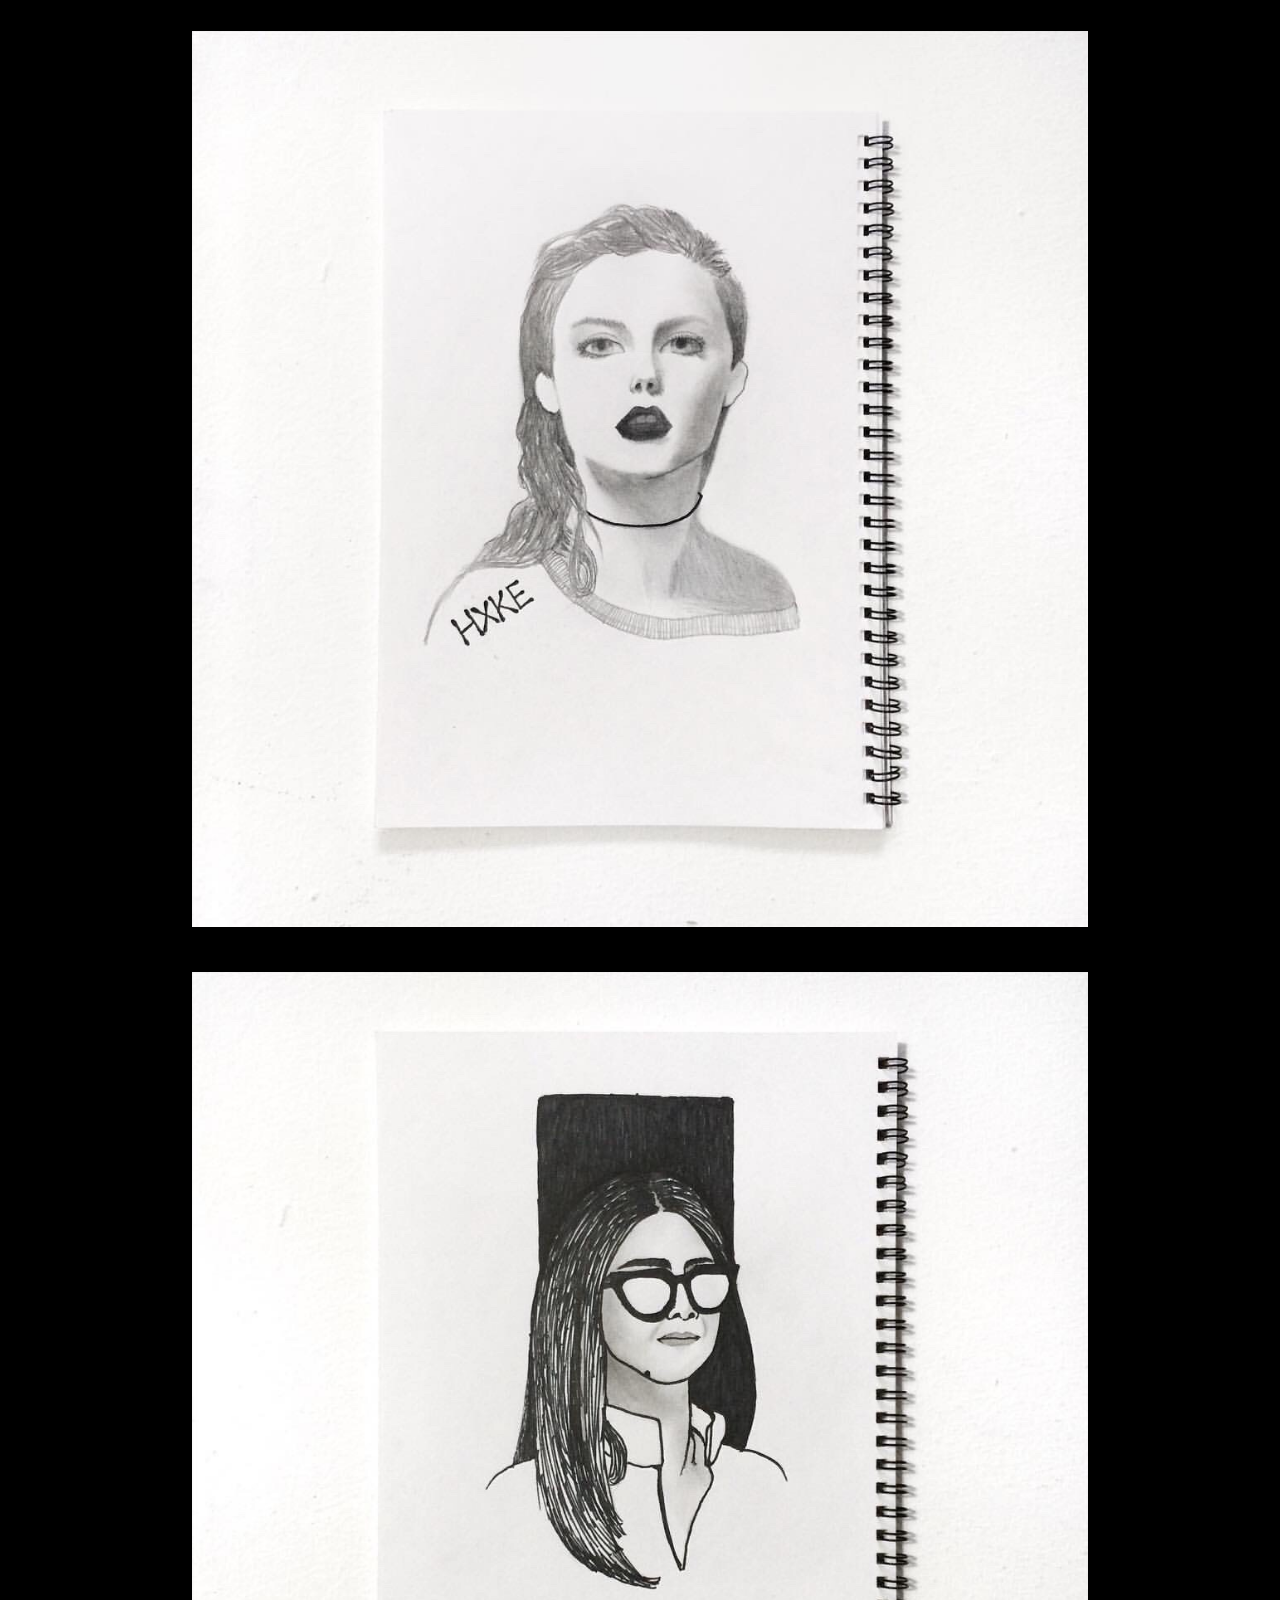
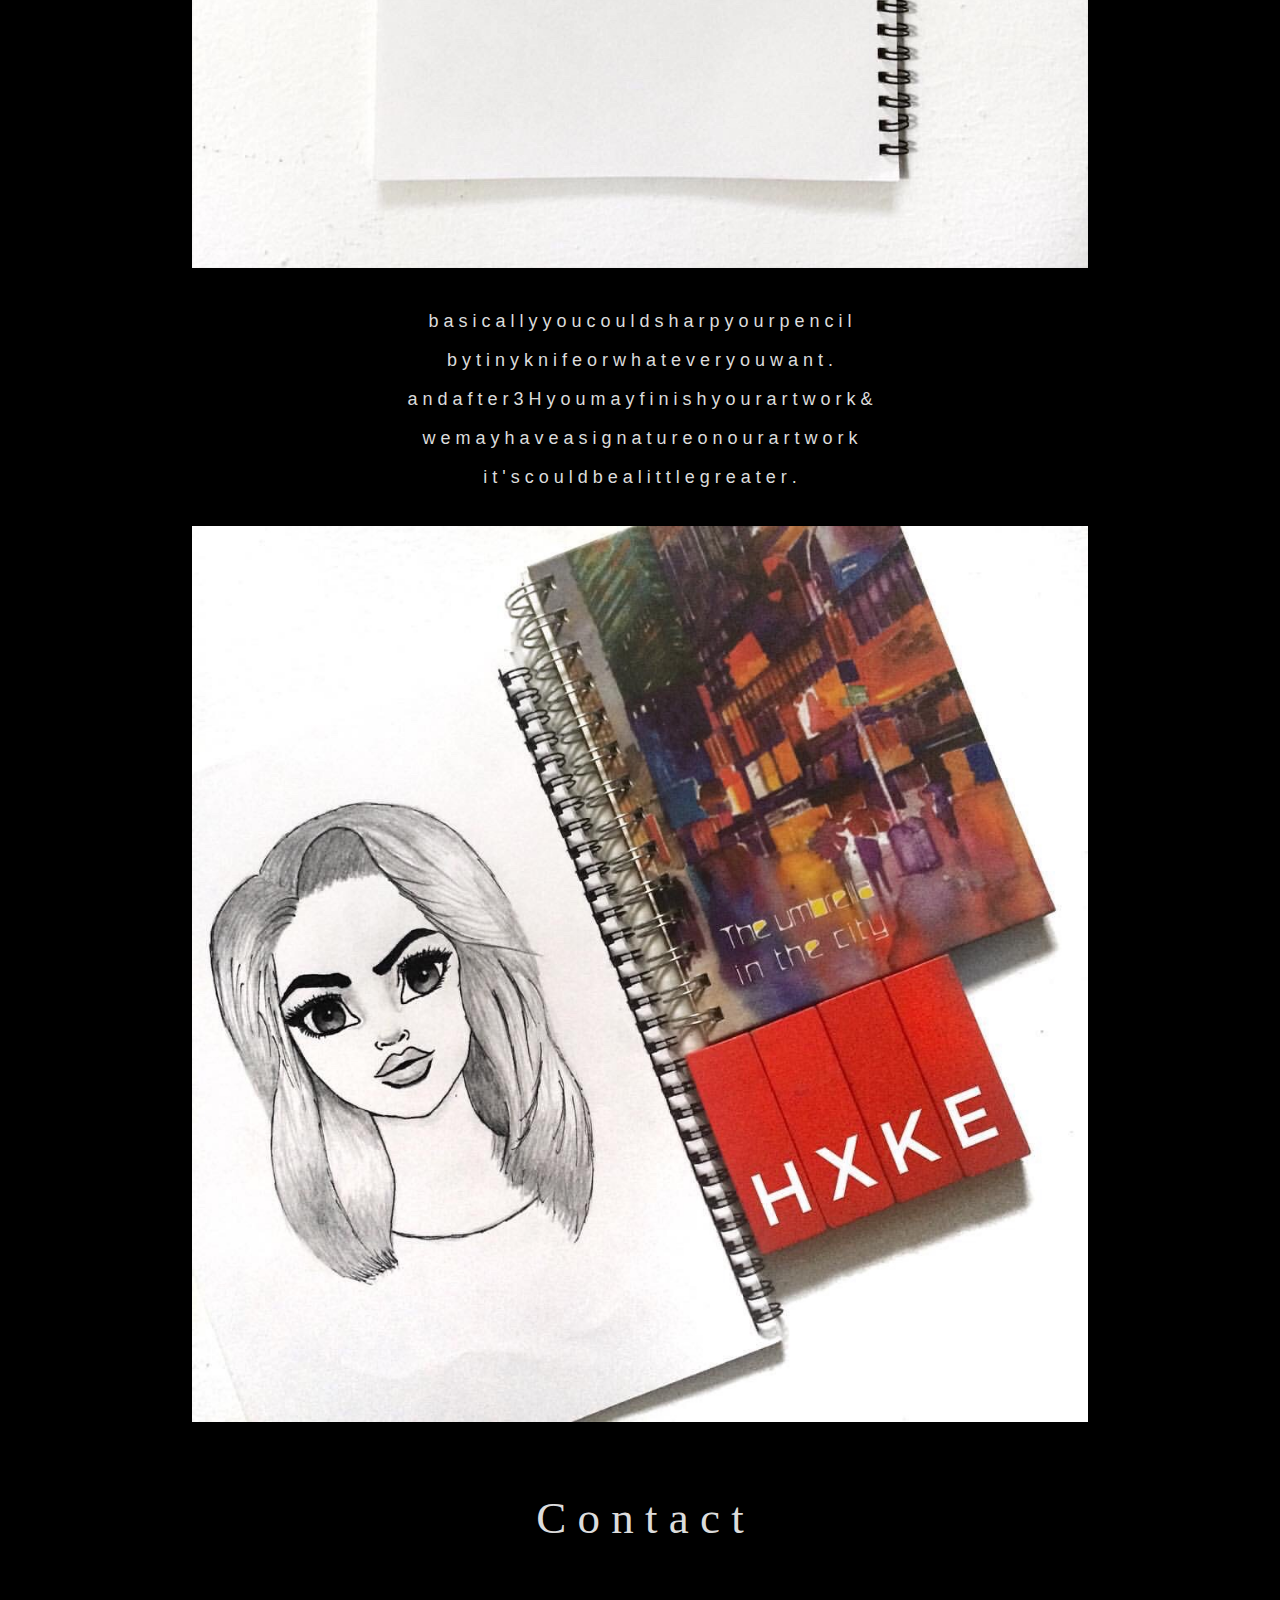
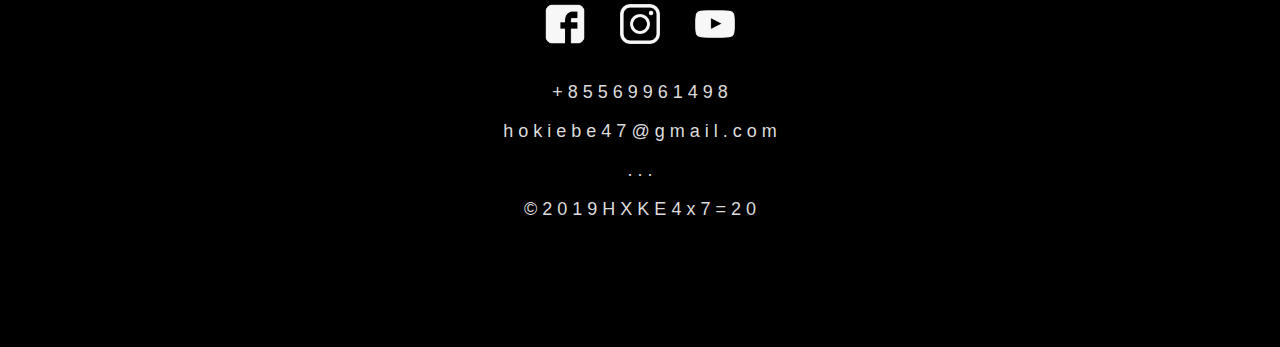
<file: Drawing.html>
<!DOCTYPE html>
<html lang="en">
    <head>
<meta charset="utf-8">
<title> Drawing
        </title>
        <link href="Style.css" rel="stylesheet" type="text/css"></head>
<body background-color: white; class="cover">
    
            <div class="homebar">
        <a class="logo" href="index.html" id="html"> H X K E </a>
        <a class="topbar1" href="https://www.youtube.com/channel/UCmtmzbi18lUagbbpnOC0Kqw?view_as=subscriber"> y o u t u b e </a>
        
        <a class="topbar1" href="https://www.instagram.com/itshouhokie/?hl=en"> i n s t a g r a m </a>
        
        <a class="topbar1" href="https://www.facebook.com/hokiebix"> f a c e b o o k </a> 
</div>
<h1 class="homepagetitle"> D r a w i n g </h1>
    

        <div class="category">
            <p> c a t e  g o r y  :  a r t i s  t </p>
        <p > n o r m a  l l y - a r t i s t & g r a p h i c d e s i g n e r a r e d i f f - . </p>
    <p > t h e w a y t o  g o t o a t i s t i s t n o t e a s y t o u n d e r s t a n d .</p>
     <p > b a s i c a l l y a r t i s t e s a r e s l i g h t l y c r a z y .</p>
            <p> t h e   s h a r  p  p e n c i l   e n d s  w r i t e  o n   w h i t e   p a p e r </p>
            <p>-  u n l i k e   s  o m e   m a c h i n e s
            </p>
            
            
            
            <img class="imageartworkfull" src="dr%20(1).JPG" >
            
            <p> s t a r t   f r o m   w h i t e   p a p e r   a n d   s l i p   o n c e </p>
            <p> d r a w  o u t  o f  t h e  b o d y ,   f a c e  , h a n d s , f e e t s </p>
                <p>d r a w   t h e   p e r s o n   w e   w a n t   t o   d r a w . </p>
            <p> g o o d    m o t i f s   s h o u l d   h a v e   t h e   s h a d o w s   o f   l i g h t   i n   t h e   b o d y </p>
            <p> f i l l   a n y w  h e r e   w h e r e  t h e   l i g h t   i s   r i g h t . </p>
            <p> d o   n o t   l e t   t h e   w a t e r  w e t   y o u r   w h i t e   p a p e r </p>

            <img class="imageartworkfull" src="dr%20(4).JPG" >
            
            <img class="imageartworkfull" src="dr%20(3).JPG" >
            
            <p>b a s i c  a l l y   y o u c o u l d  s h a r p  y o u  r p e n c  i l</p>
            <p> b y   t i n y   k  n i f e  o r w h a t   e v e r   y o u  w a n  t .</p>
            <p> a n d   a f t e r  3 H  y o u  m a y   f i n i s h   y o u r   a r t w  o r k  & </p> 
            <p> w  e   m a y    h a v e  a   s i g  n a t u r  e  o n  o u r   a r t w o  r k </p>
            <p> i t ' s    c o u l d    b e    a   l i  t t  l e   g r e a t e r .</p>
                        
            <img class="imageartworkfull" src="dr%20(2).JPG" >
            
        </div>
         <p class="homepagetitle"> C o n t a c t </p>
    <div class="contact">
        <div class="category">
            
                    <a href="https://www.facebook.com/hokiebix" >
  <img class="icon"  src="FB%20icon.png" alt="image" > 
 </a>
            
            <a href="https://www.instagram.com/itshouhokie/?hl=en" >
  <img class="icon"  src="IG%20icon.png" alt="image" > 
 </a>
            
            
            <a href="https://www.youtube.com/channel/UCmtmzbi18lUagbbpnOC0Kqw?view_as=subscriber" >
  <img class="icon"  src="Youtube%20icon.png" alt="image" > 
            </a>
                
                
            
     <p > + 8 5 5  6 9   9 6 1  4 9 8 </p>
    <p > h o k i e b e 4 7 @ g  m a i l . c o m </p>
        <p >. . .</p>
            <p> © 2 0 1 9   H X K E   4  x 7 = 2 0 </p>
        </div>
        </div>
        </body>
>
</file>
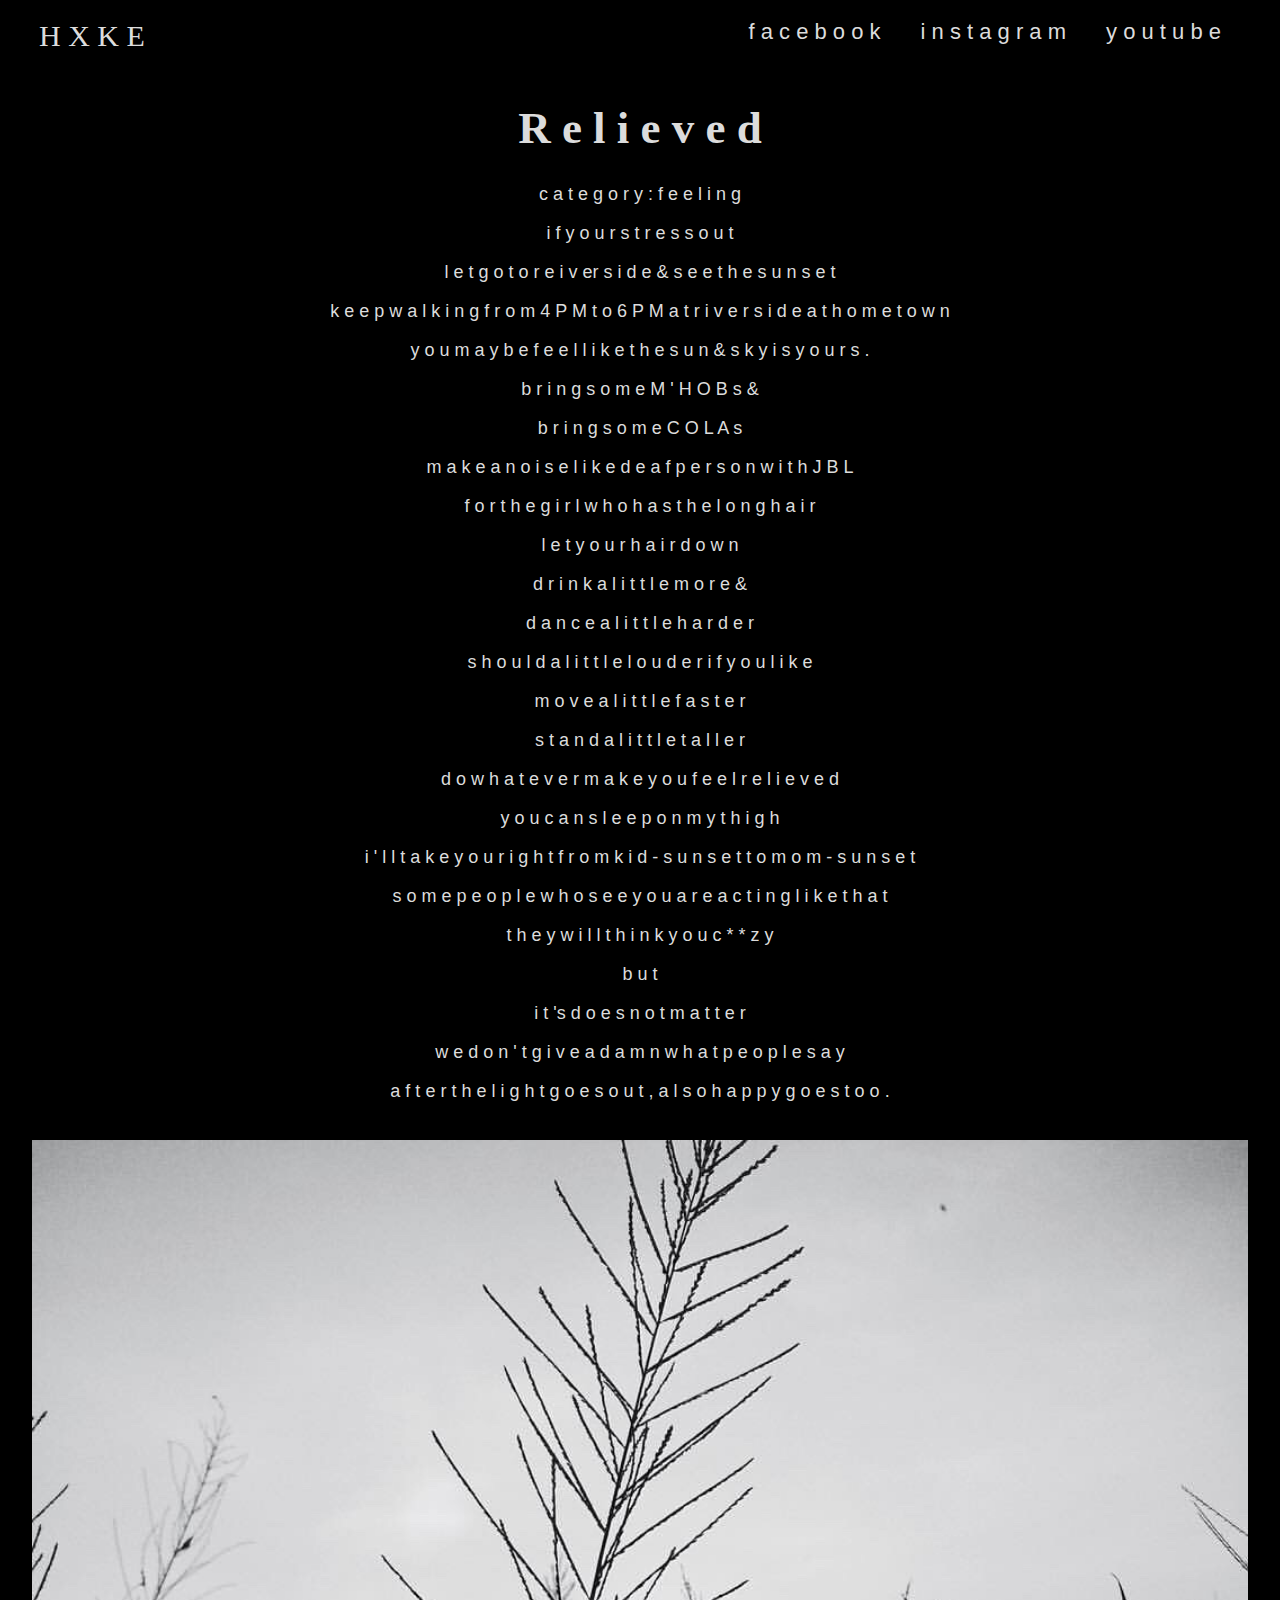
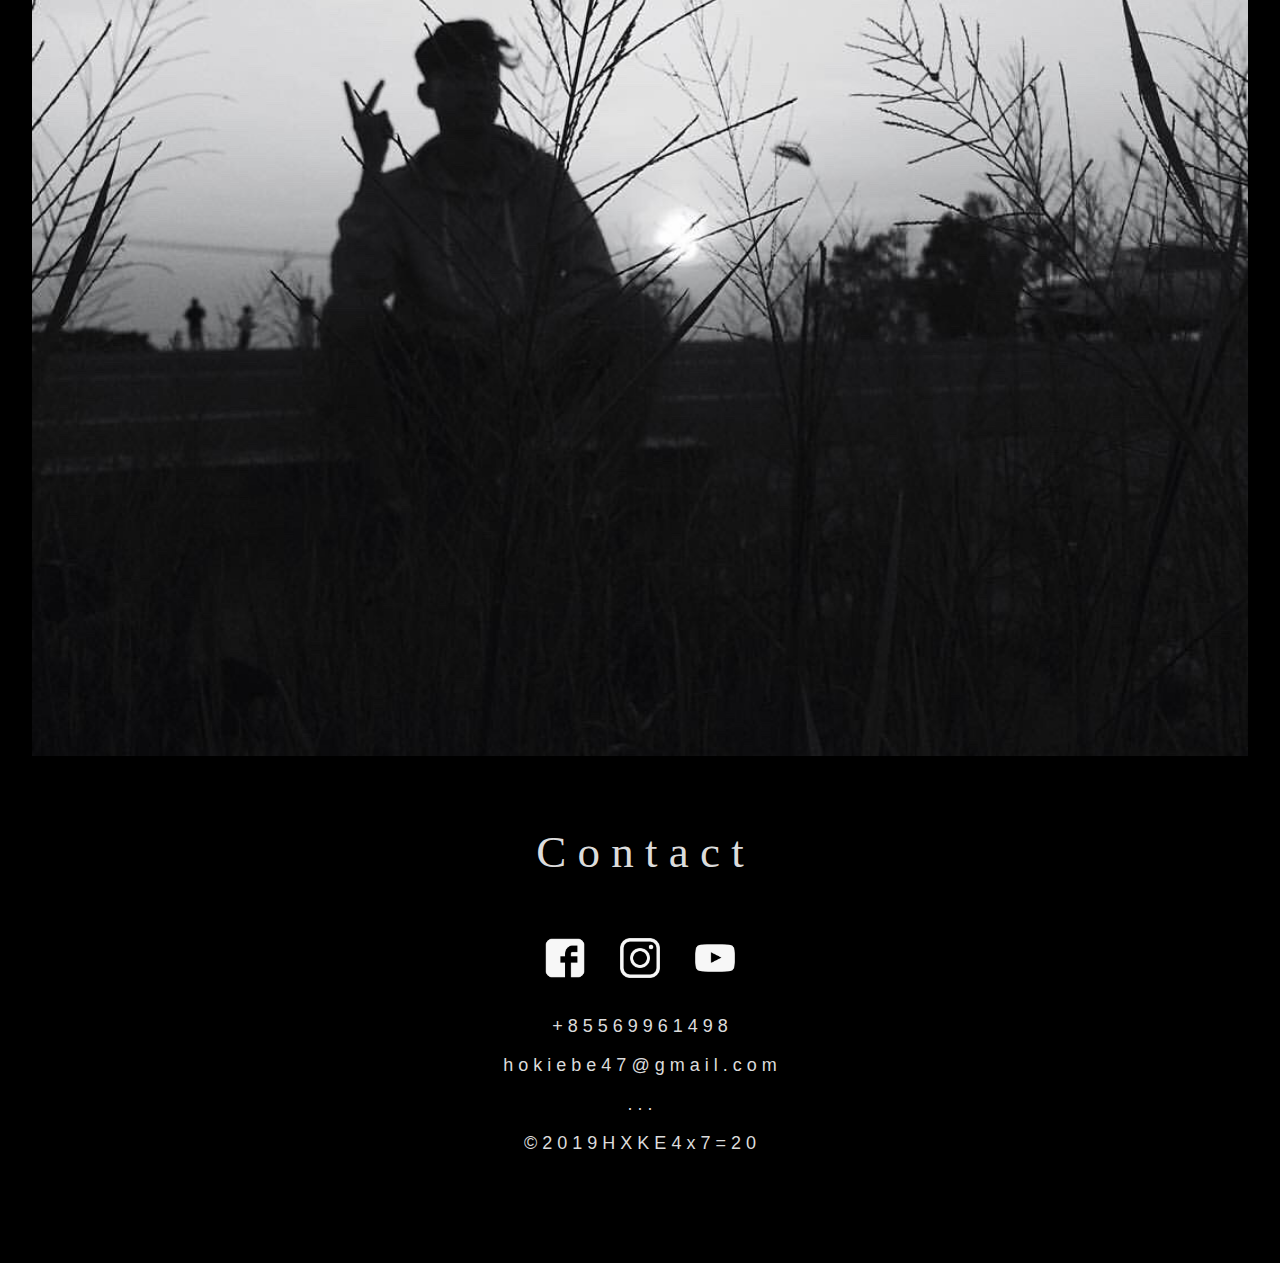
<file: Feeling.html>
<!DOCTYPE html>
<html lang="en">
    <head>
<meta charset="utf-8">
<title> Relieved
        </title>
        <link href="Style.css" rel="stylesheet" type="text/css"></head>
<body background-color: white; class="cover">
    
            <div class="homebar">
        <a class="logo" href="index.html" id="html"> H X K E </a>
        <a class="topbar1" href="https://www.youtube.com/channel/UCmtmzbi18lUagbbpnOC0Kqw?view_as=subscriber"> y o u t u b e </a>
        
        <a class="topbar1" href="https://www.instagram.com/itshouhokie/?hl=en"> i n s t a g r a m </a>
        
        <a class="topbar1" href="https://www.facebook.com/hokiebix"> f a c e b o o k </a> 
</div>
<h1 class="homepagetitle">  R e l i e v e d </h1>
    
        <div class="category">
            <p> c a t e g o  r y : f e e l i n g</p>
        <p > i f   y o  u r   s t r e s s   o u t </p>
            <p> l e t   g o   t o    r e i v  er  s i d  e   &  s e e    t h e   s  u n s e t</p>
            <p > k e e p w a l k i n g f r o m 4 P M   t o 6 P M   a t   r i v e r s i d e a t h o m e t o w n </p>
    <p > y o u m a y b e f e e l l i k e t h e s u n & s k y i s y o u r s .</p>
            <p> b r i n g   s o m e   M ' H O B s & </p>
            <p> b r i n g   s o m e   C O L A s</p>
            <p> m a k e  a n o i s e   l i k e   d e a f   p e r s o n  w i t h  J B L </p>
            <p> f o r   t h e   g i r l   w h o   h  a s   t h e   l o n g   h a i r</p>
            <p> l e t   y o u r   h a i r   d o w n </p>
            <p> d r i  n k   a    l i t  t l e   m o  r e  &   </p>
            <p> d a n  c e   a   l i t t l e   h a r d e r</p>
            <p> s h o u l d   a    l i t t l e   l o u d e r   i f   y o u   l i k e </p>
            <p> m o v  e   a l i t t l e   f a s t  e r</p>
            <p> s t a n d    a   l i t t l e   t a l l e r </p>
            <p> d o   w h a  t e v e r   m a k e   y o u   f e e l   r e l i e v e  d</p>
            <p> y o u   c a n   s l e e p   o n   m y   t h i g h</p>
            <p> i ' l l  t a k e    y o u    r i g h t    f r o m    k i d -  s u n s e t   t o    m o m - s u n s e t </p>
            <p> s o m e   p e o p l e  w h o   s e e   y o u   a r e   a c  t i n g   l  i k e   t h a t  </p>
            <p> t h e y   w i l l   t h i n k   y o u   c * * z y </p>
            <p> b u t</p>
            <p> i t 's   d o e s   n o t   m a t t e r </p>
            <p> w e   d o n ' t   g i  v e   a   d  a m n   w h a t   p e o p l e   s a y </p>
            <p> </p>
     <p >a f t e r   t h e   l i g h t   g o e s   o u t , a l s o   h a p p y   g o e s   t o o .</p>
            <p> </p>
            
            
            <img class="imgartworkd" src="homeland%202.JPG" >
            
        </div>
         <p class="homepagetitle"> C o n t a c t </p>
    <div class="contact">
        <div class="category">
            
                    <a href="https://www.facebook.com/hokiebix" >
  <img class="icon"  src="FB%20icon.png" alt="image" > 
 </a>
            
            <a href="https://www.instagram.com/itshouhokie/?hl=en" >
  <img class="icon"  src="IG%20icon.png" alt="image" > 
 </a>
            
            
            <a href="https://www.youtube.com/channel/UCmtmzbi18lUagbbpnOC0Kqw?view_as=subscriber" >
  <img class="icon"  src="Youtube%20icon.png" alt="image" > 
            </a>
                
                
            
     <p > + 8 5 5  6 9   9 6 1  4 9 8 </p>
    <p > h o k i e b e 4 7 @ g  m a i l . c o m </p>
        <p >. . .</p>
            <p> © 2 0 1 9   H X K E   4  x 7 = 2 0 </p>
        </div>
        </div>
        </body>
</file>
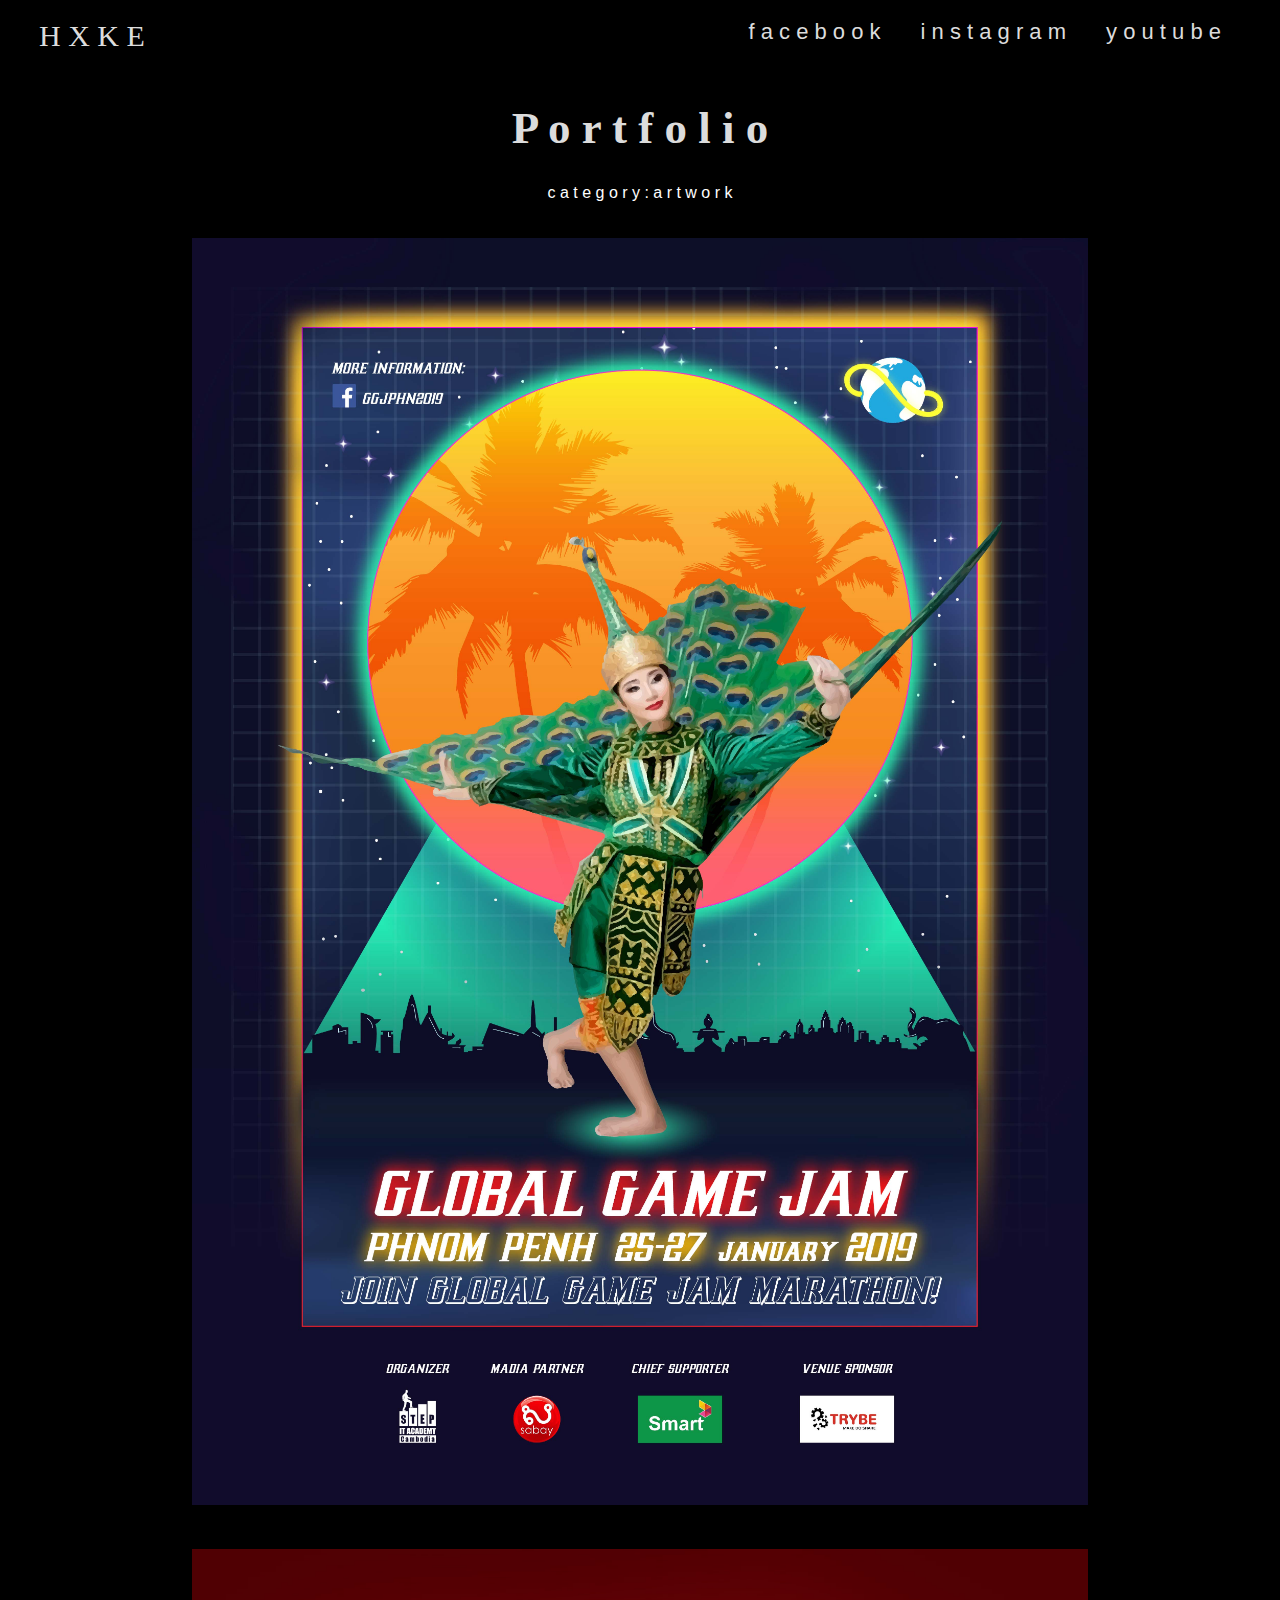
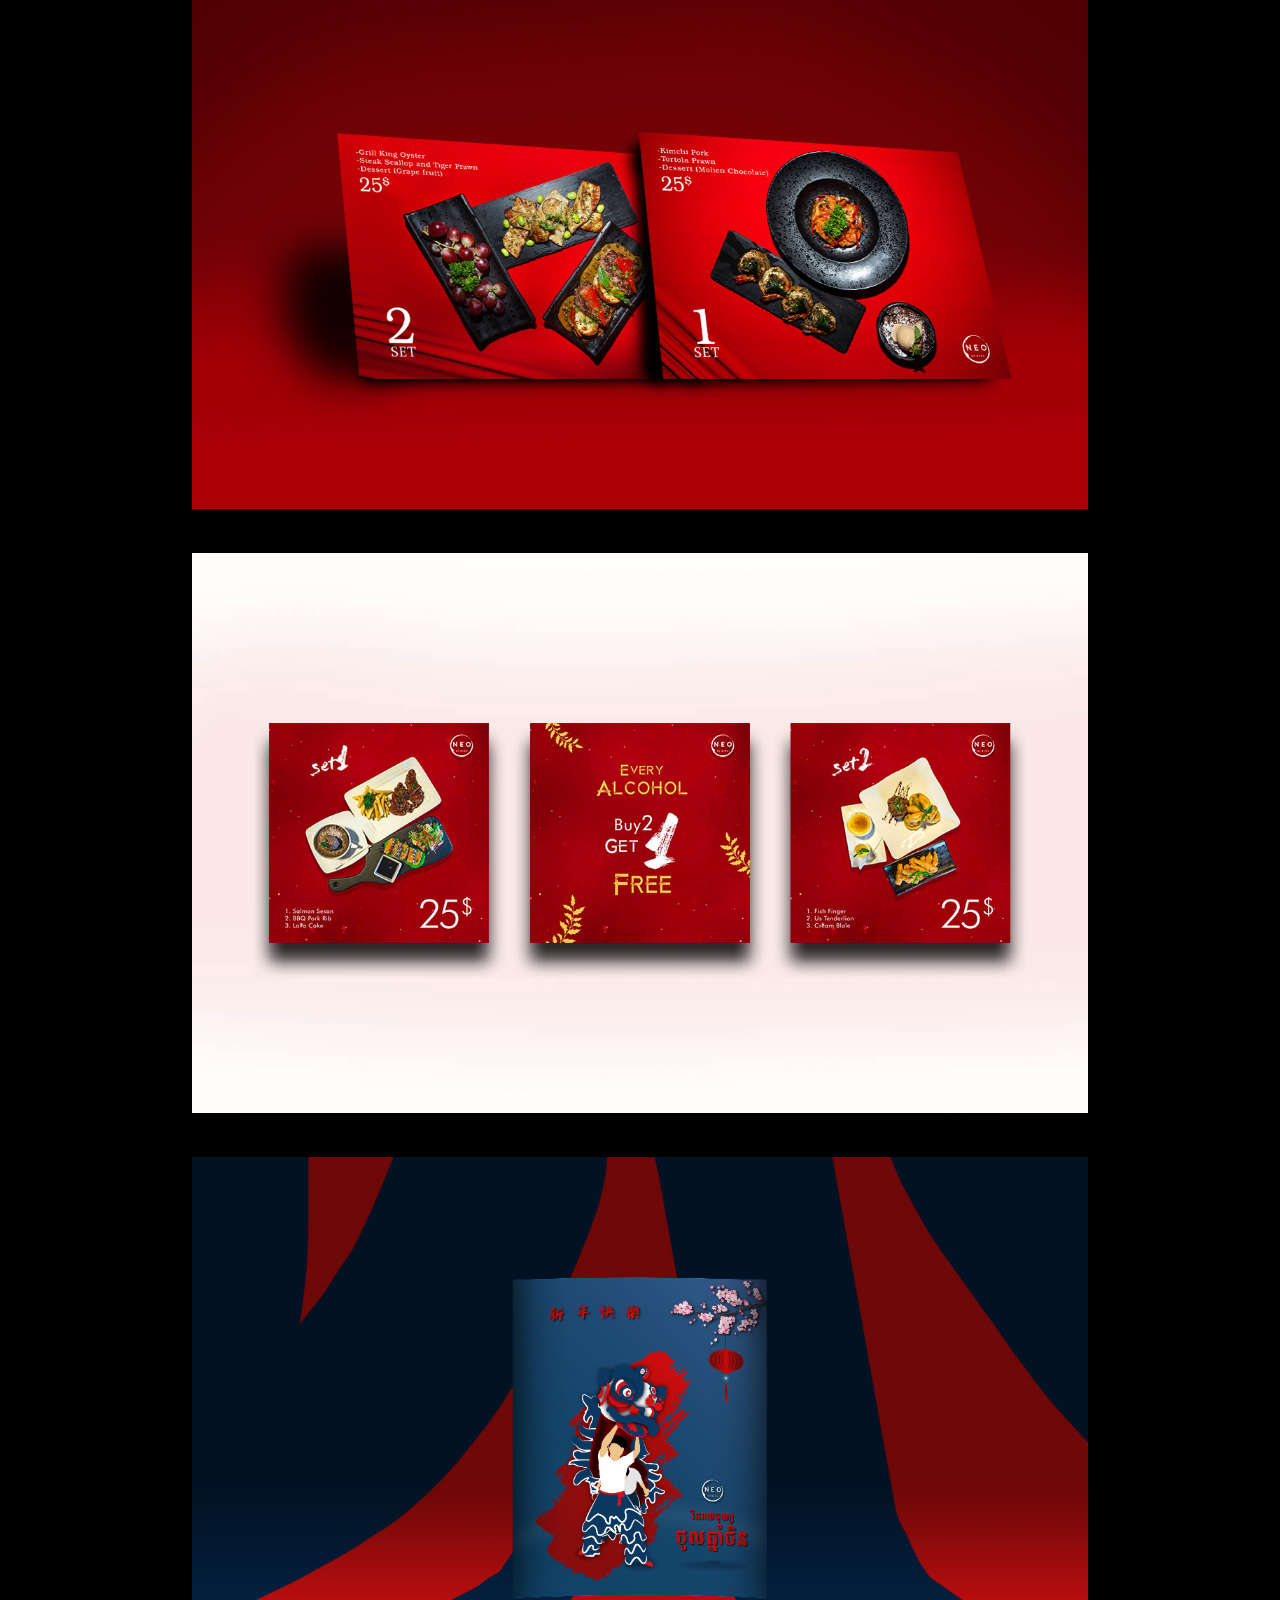
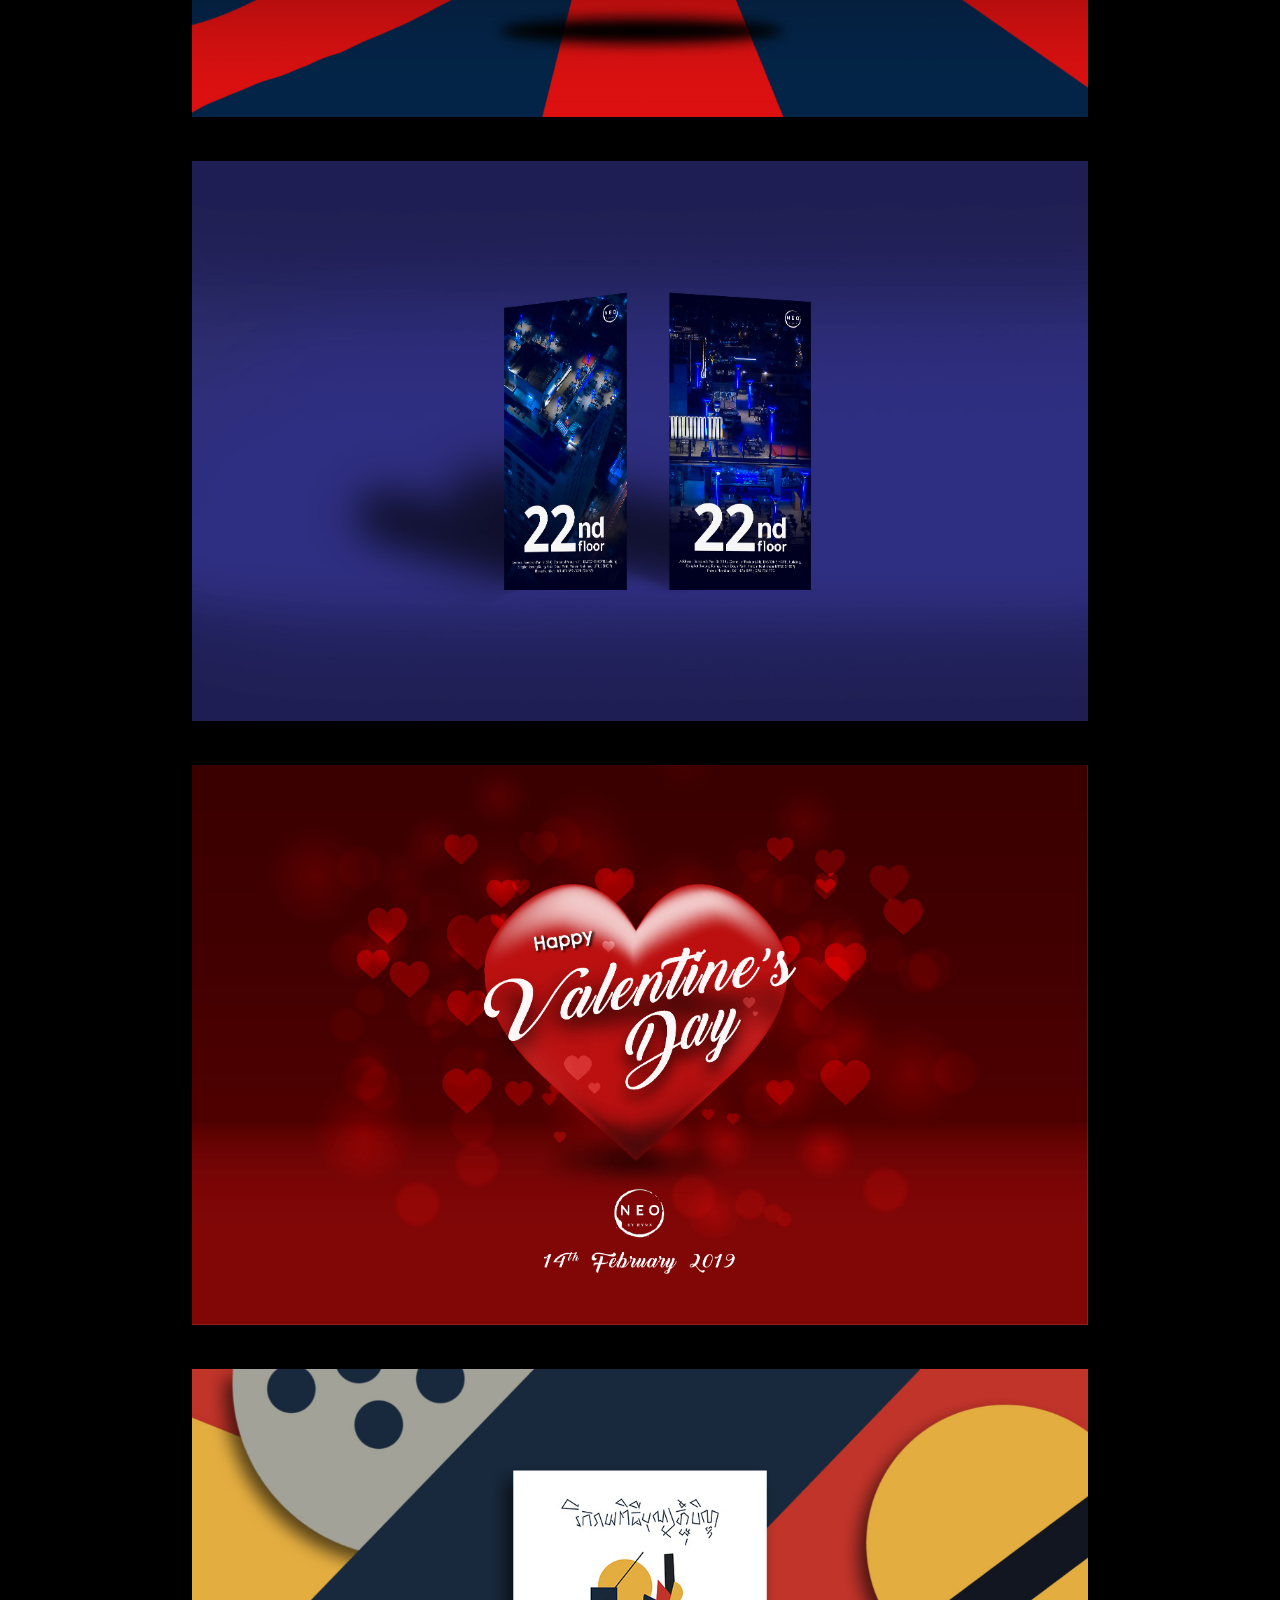
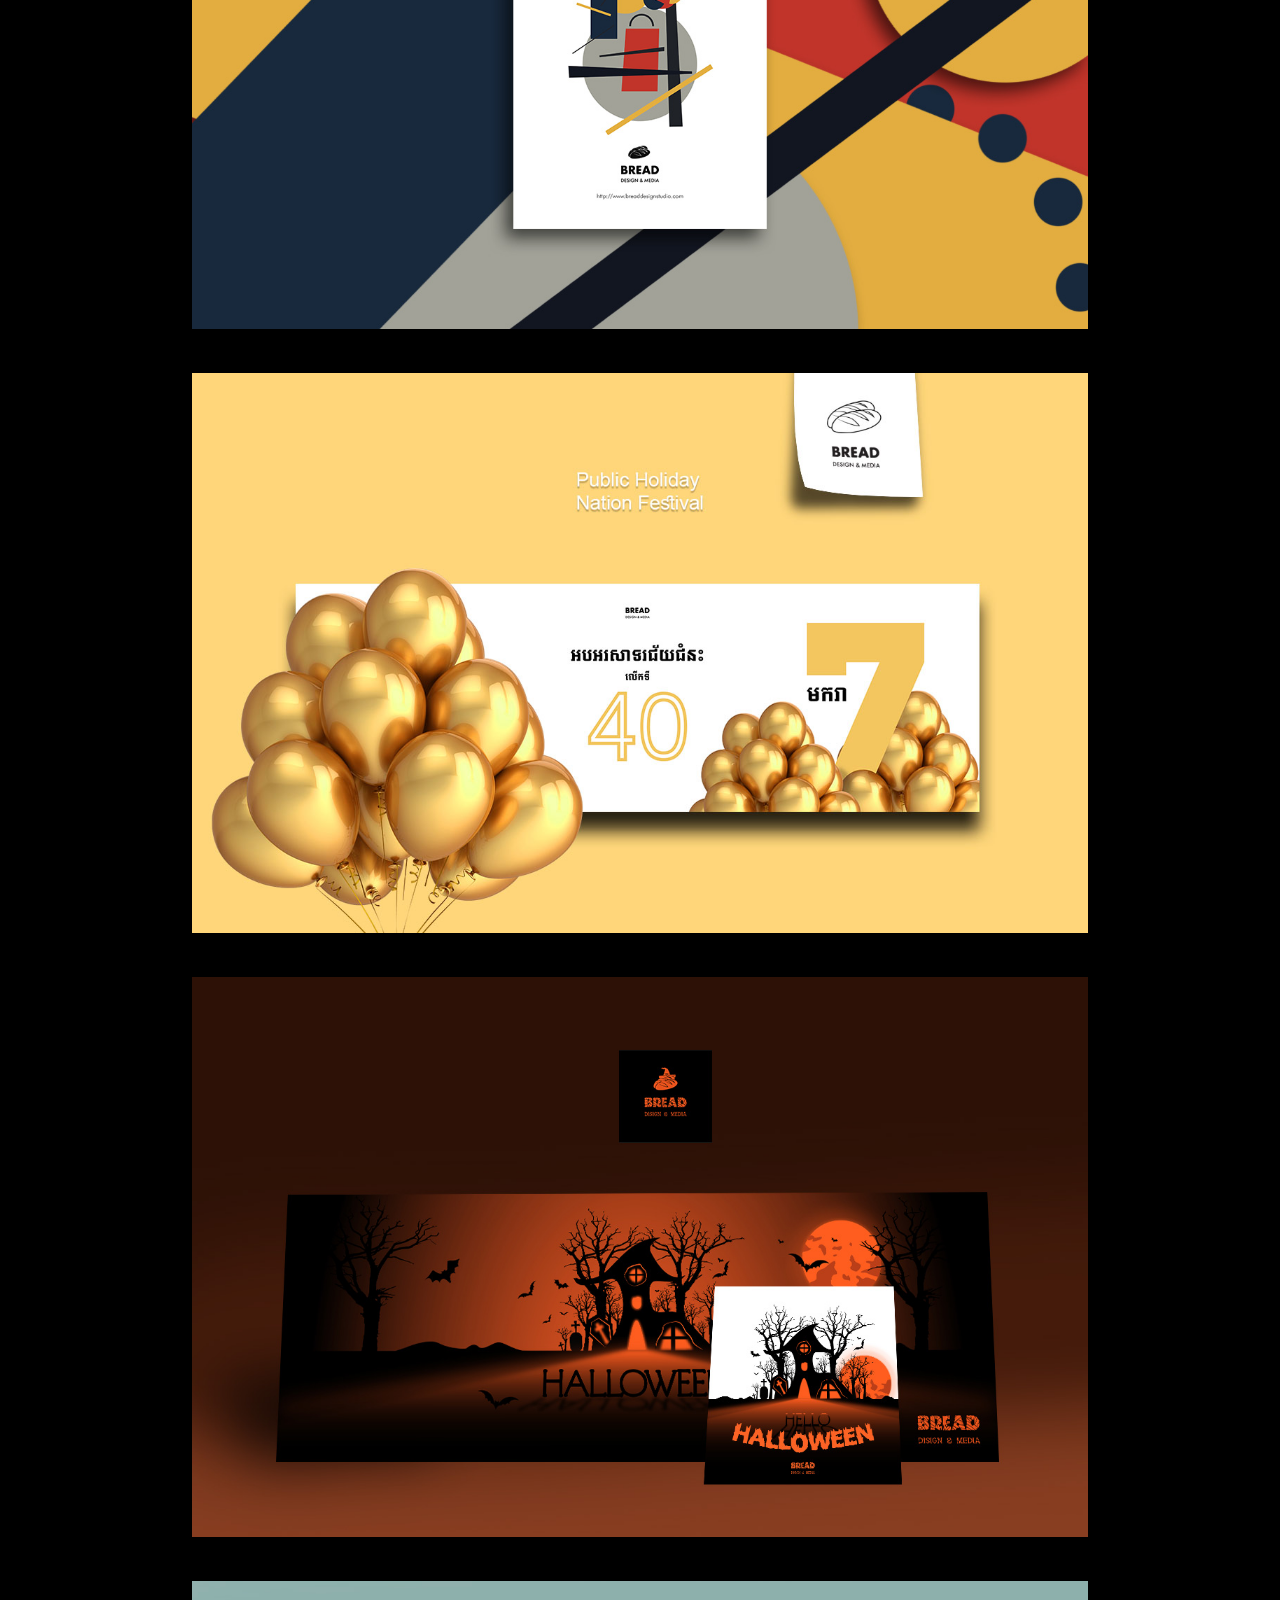
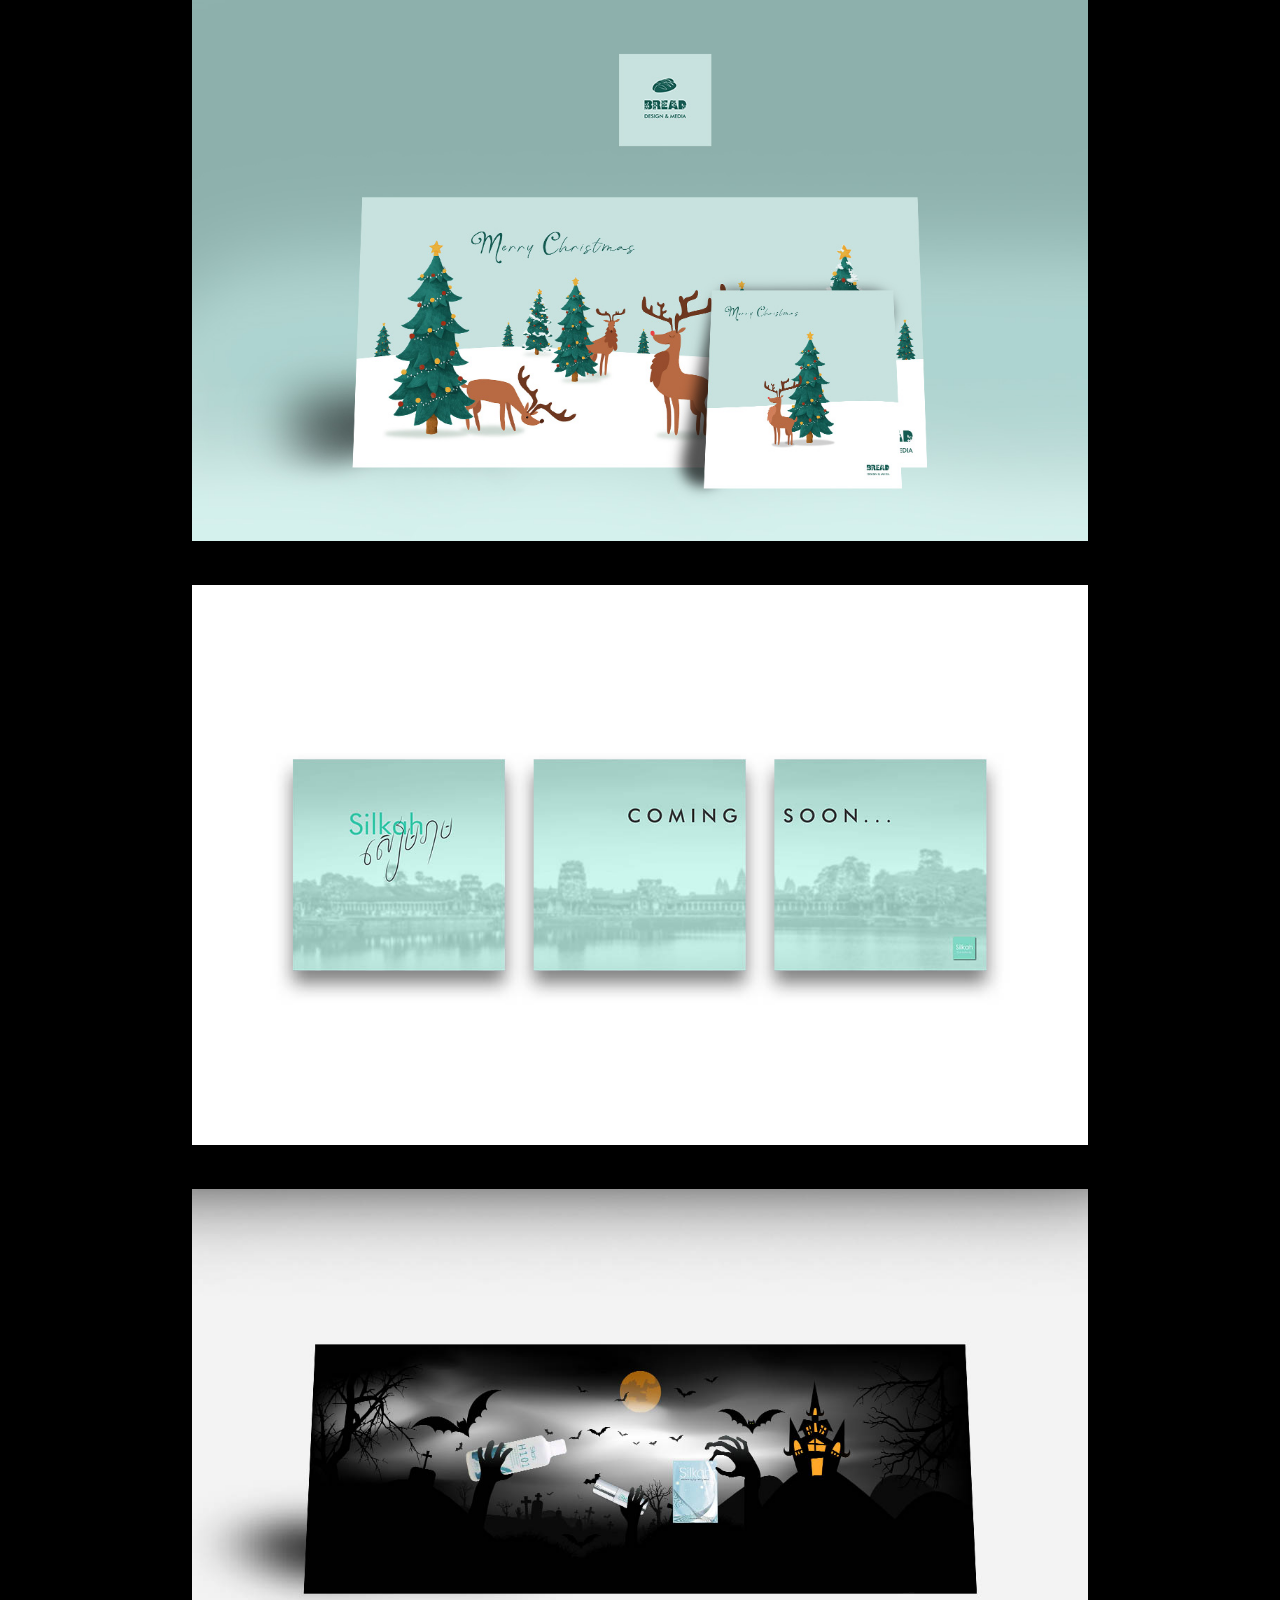
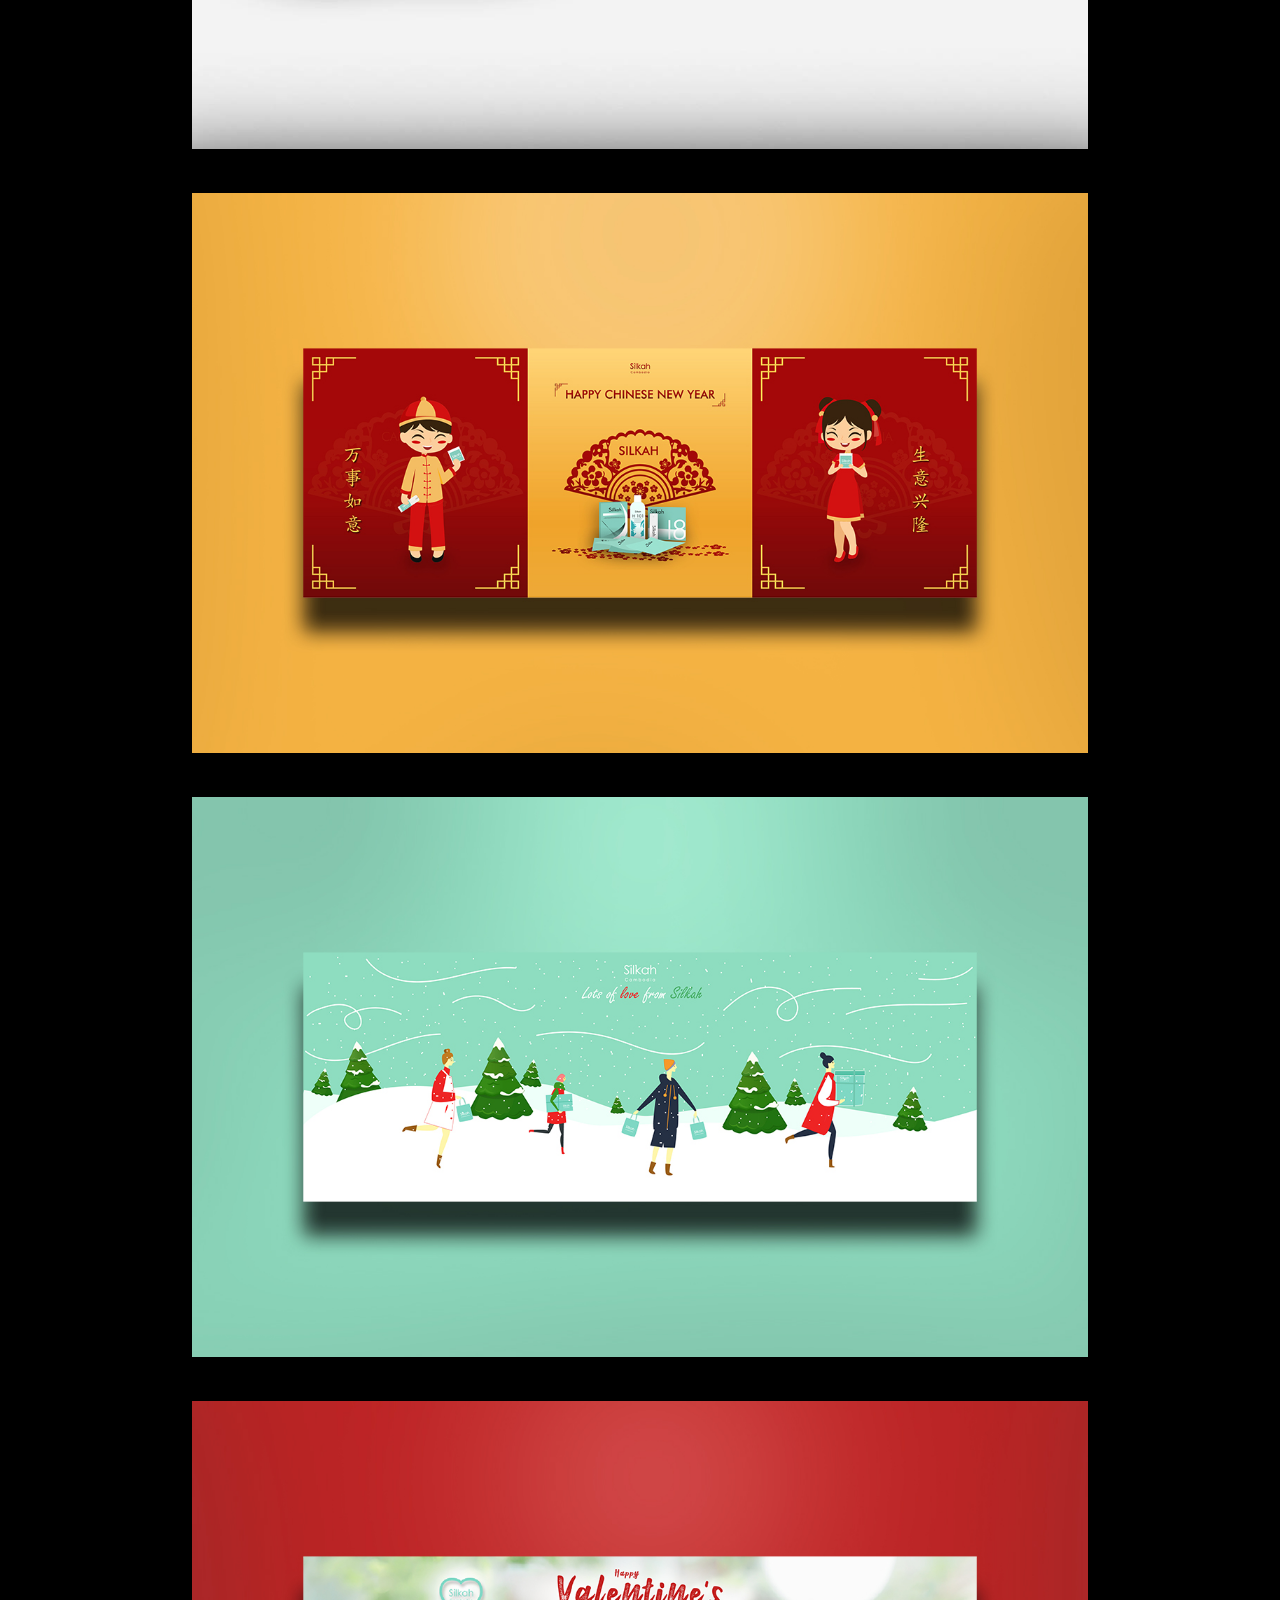
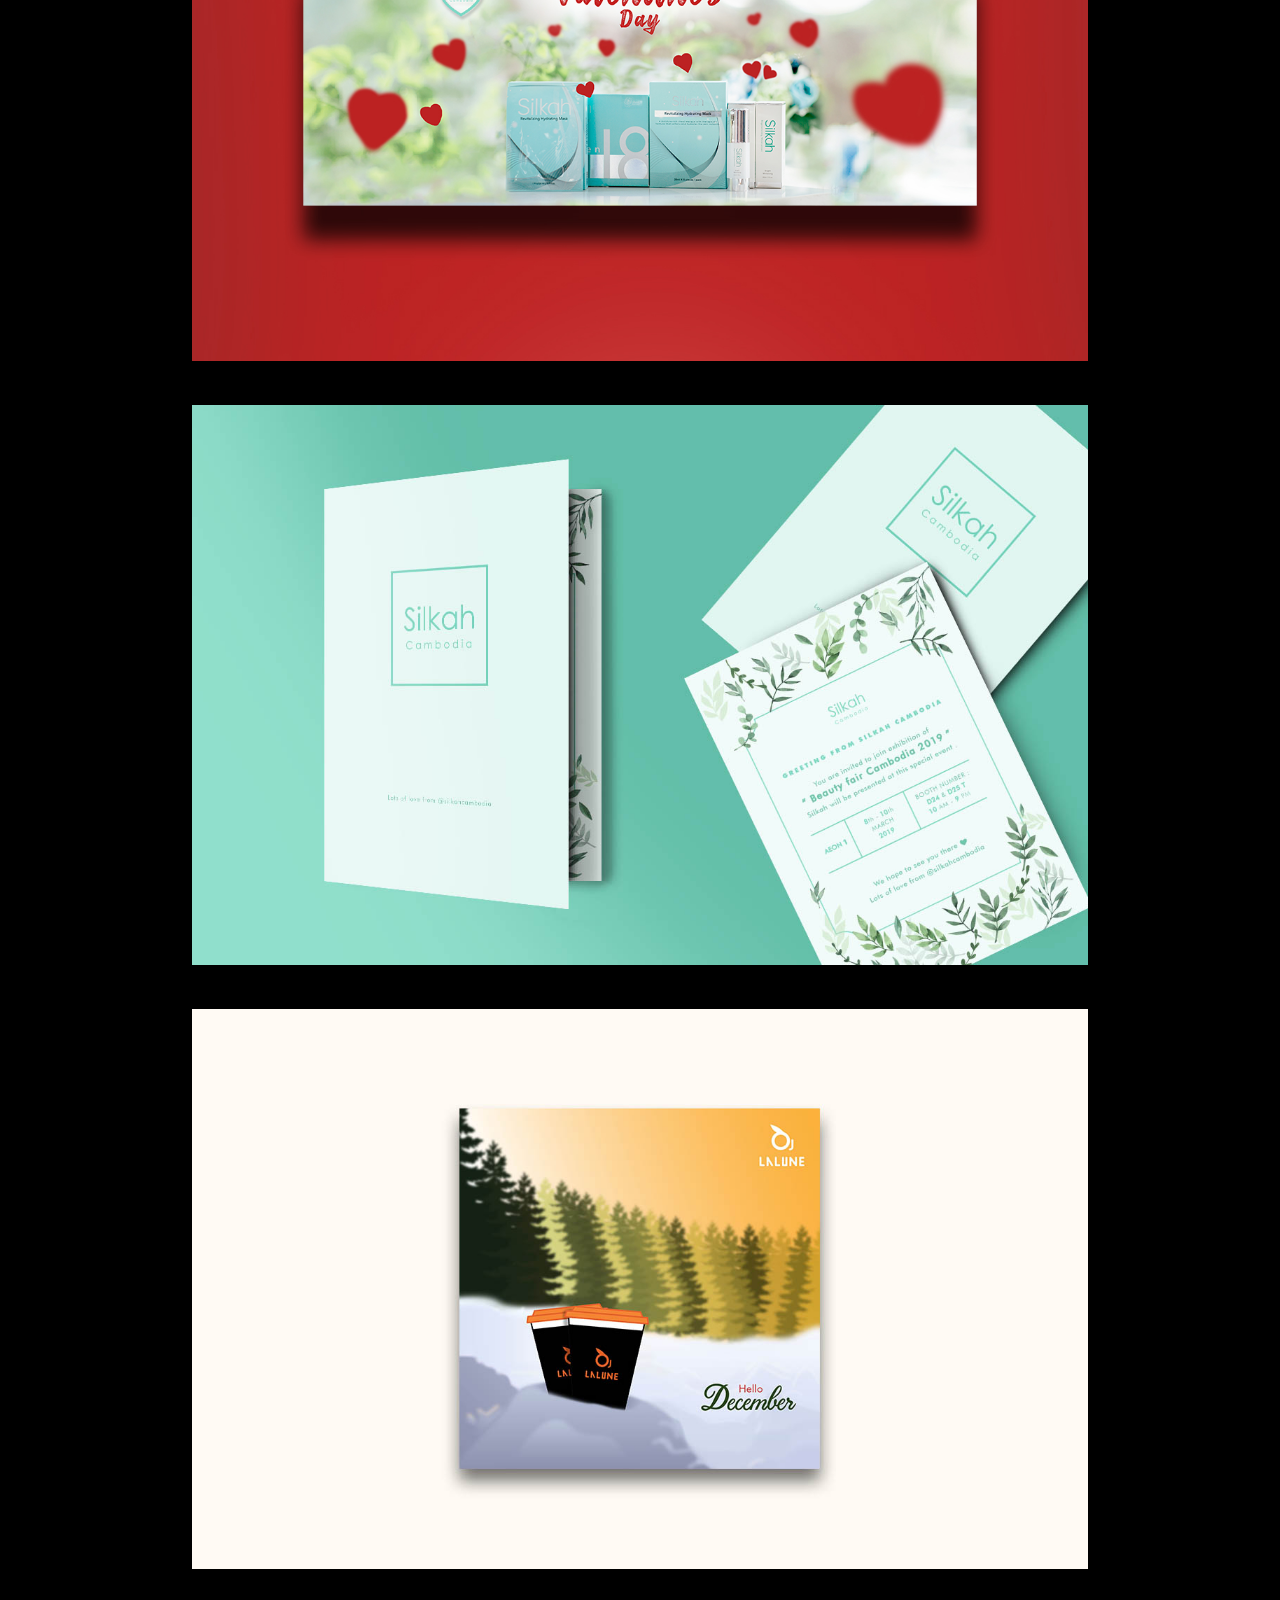
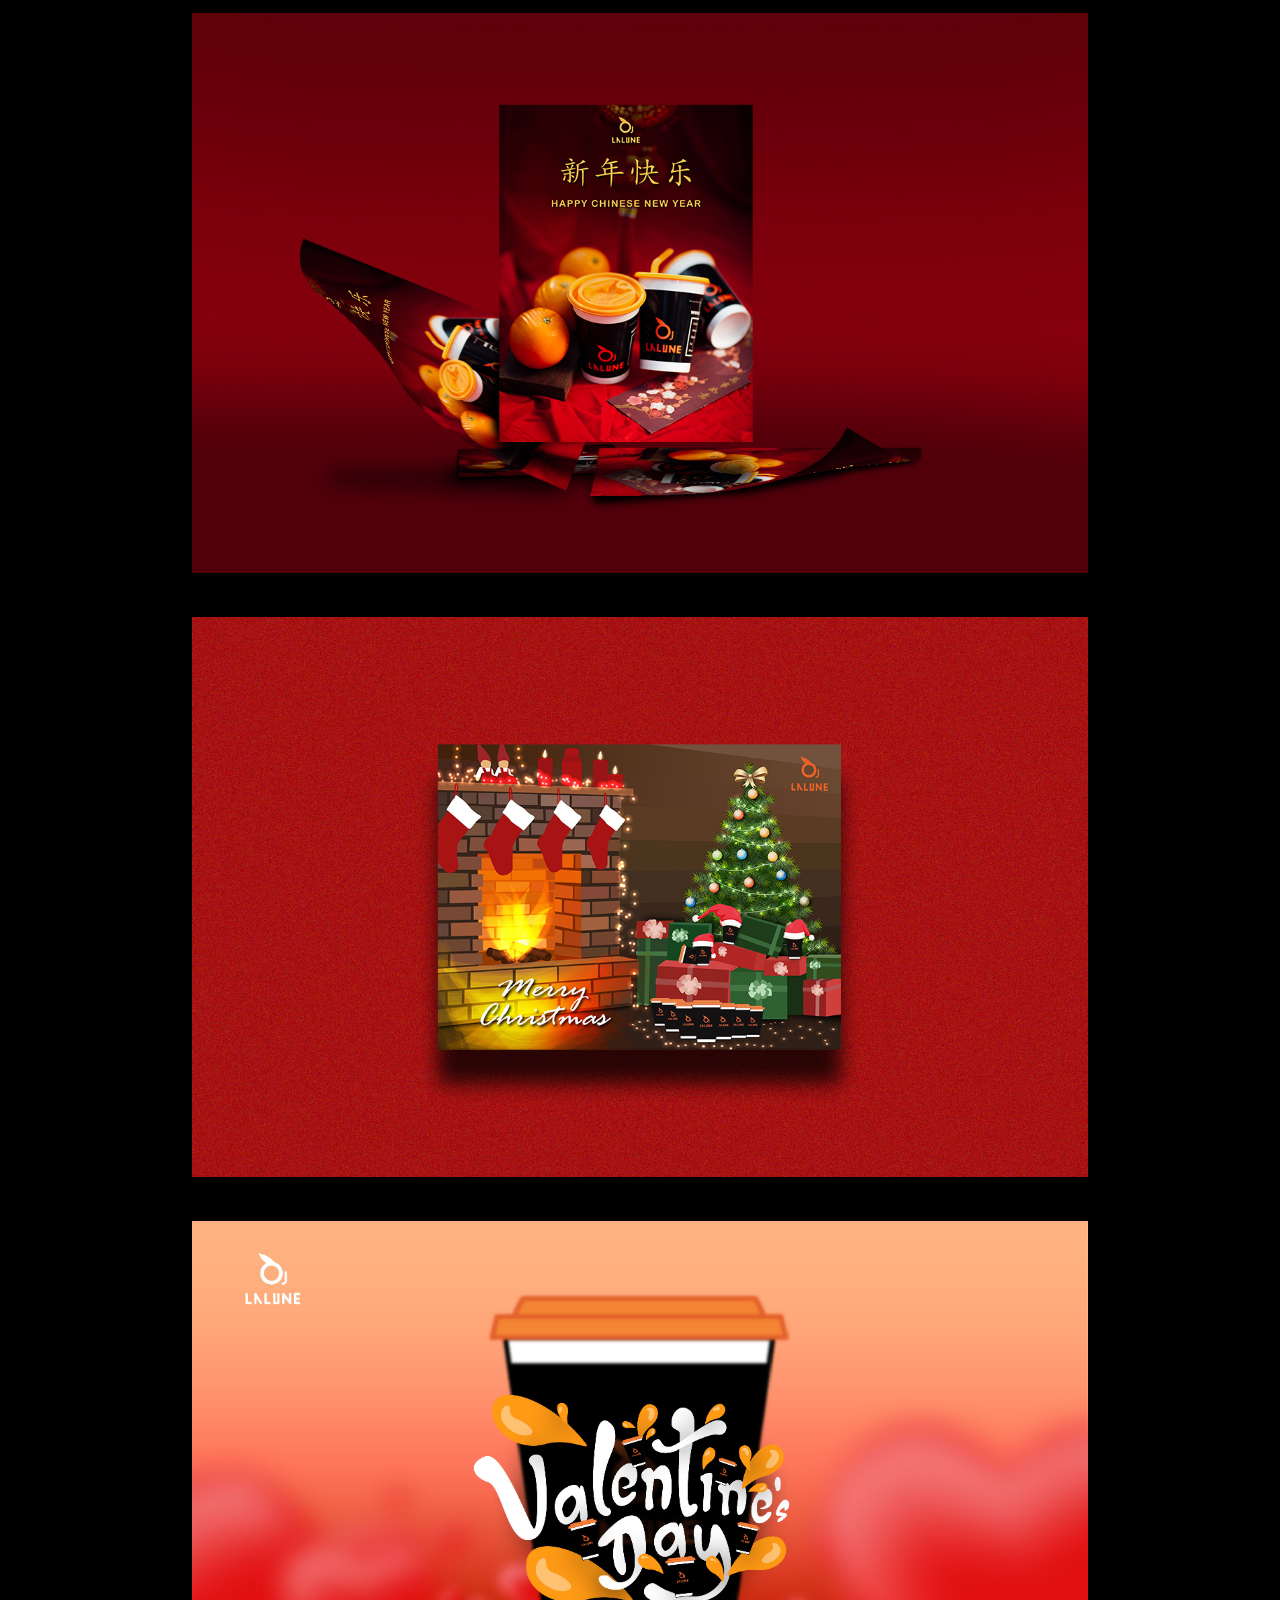
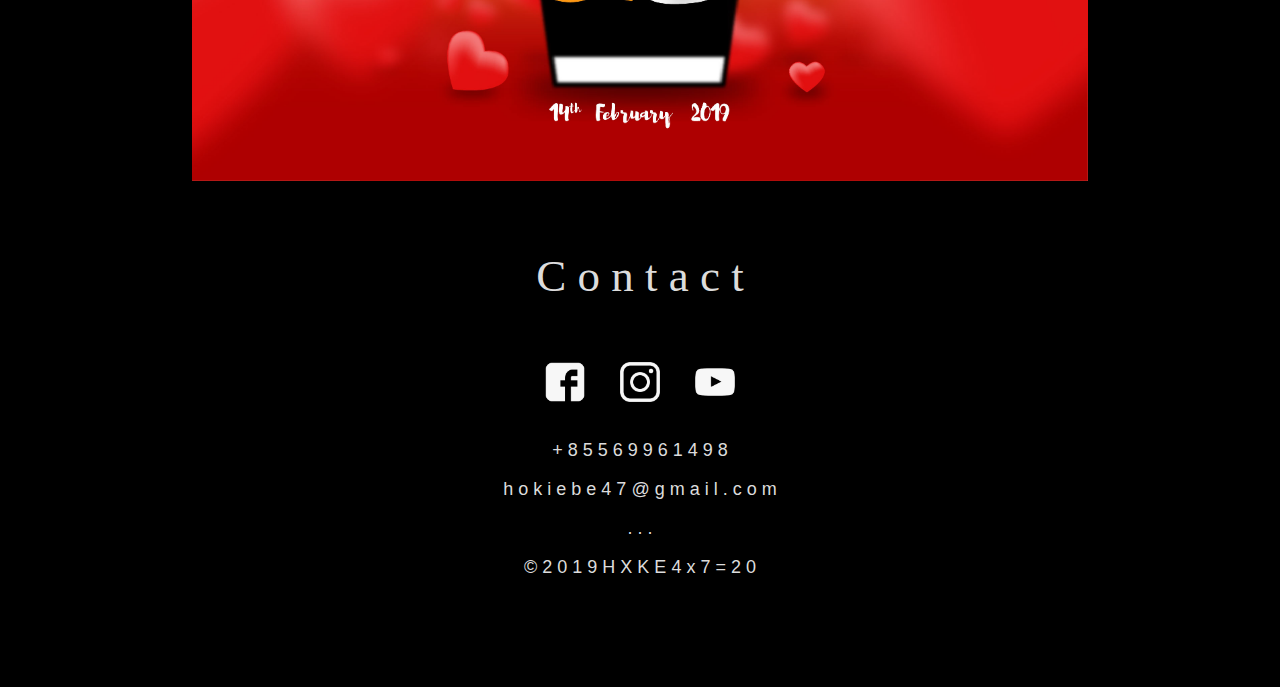
<file: portfolio.html>
<!DOCTYPE html>
<html lang="en">
    <head>
<meta charset="utf-8">
<title> Portfolio </title>
        <link href="Style.css" rel="stylesheet" type="text/css"></head>
<body background-color: white; class="cover">
    
        <div class="homebar">
        <a class="logo" href="index.html" id="html"> H X K E </a>
        <a class="topbar1" href="https://www.youtube.com/channel/UCmtmzbi18lUagbbpnOC0Kqw?view_as=subscriber"> y o u t u b e </a>
        
        <a class="topbar1" href="https://www.instagram.com/itshouhokie/?hl=en"> i n s t a g r a m </a>
        
        <a class="topbar1" href="https://www.facebook.com/hokiebix"> f a c e b o o k </a> 
</div>
    
    <h1 class="homepagetitle"> P o r t f o l i o </h1>
        
        
        <div class="everyhome1">
            <p> c a t e  g o r y  :  a r t w o r k </p>
         
        
        <img class="imageartworkfull" src="Globle%20Game%20Jam%20IT%20STEP%202019-01-01.jpg">    
        <img class="imageartworkfull" src="Neo%20(1).jpg">
        <img class="imageartworkfull" src="Neo%20(2).jpg">
        <img class="imageartworkfull" src="NEO%20chinese%20new%20year%202019.jpg">
        <img class="imageartworkfull" src="Neo%20iStand-03.jpg">
        <img class="imageartworkfull" src="Neo%20Valentine's%20Day-01-01.jpg">
   
        <br>
        
        
        
        
        <img class="imageartworkfull" href id="bread" src="Bread%20(14).jpg" id="bread">
        <img class="imageartworkfull" src="Bread%207jan-01.jpg">
        <img class="imageartworkfull" src="Bread%20(21).jpg">
        <img class="imageartworkfull" src="Bread%20(15).jpg">
     
        
        
        
        
        <img class="imageartworkfull" src="Silkah%20SR.jpg" id="sil">
        <img class="imageartworkfull" src="Silkah%20Halloween-01.jpg">
        <img class="imageartworkfull" src="Silkah%20Chinese%20New%20Year%20Cover%202019.jpg">
        <img class="imageartworkfull" src="Silkah%20(10).jpg">
        <img class="imageartworkfull" src="Silkah%20Cover%20Valentines%20day%201.jpg">
        <img class="imageartworkfull" src="silkah%20invitation.jpg">
        
        
        <br>
        
       
        <img class="imageartworkfull" src="Lalune%20(2).jpg" id="lal">
        <img class="imageartworkfull" src="Lalune%20Chinese%20new%20year%20Poster%2001.jpg">
        <img class="imageartworkfull" src="Lalune%20(3).jpg">
        <img class="imageartworkfull" src="Lalune%20Valentine's%20Day-01-01.jpg">
             
    </div>
     <p class="homepagetitle"> C o n t a c t </p>
    <div class="contact">
        <div class="category">
            
                    <a href="https://www.facebook.com/hokiebix" >
  <img class="icon"  src="FB%20icon.png" alt="image" > 
 </a>
            
            <a href="https://www.instagram.com/itshouhokie/?hl=en" >
  <img class="icon"  src="IG%20icon.png" alt="image" > 
 </a>
            
            
            <a href="https://www.youtube.com/channel/UCmtmzbi18lUagbbpnOC0Kqw?view_as=subscriber" >
  <img class="icon"  src="Youtube%20icon.png" alt="image" > 
            </a>
                
                
            
     <p > + 8 5 5  6 9   9 6 1  4 9 8 </p>
    <p > h o k i e b e 4 7 @ g  m a i l . c o m </p>
        <p >. . .</p>
            <p> © 2 0 1 9   H X K E   4  x 7 = 2 0 </p>
        </div>
        </div>
</body>
</file>
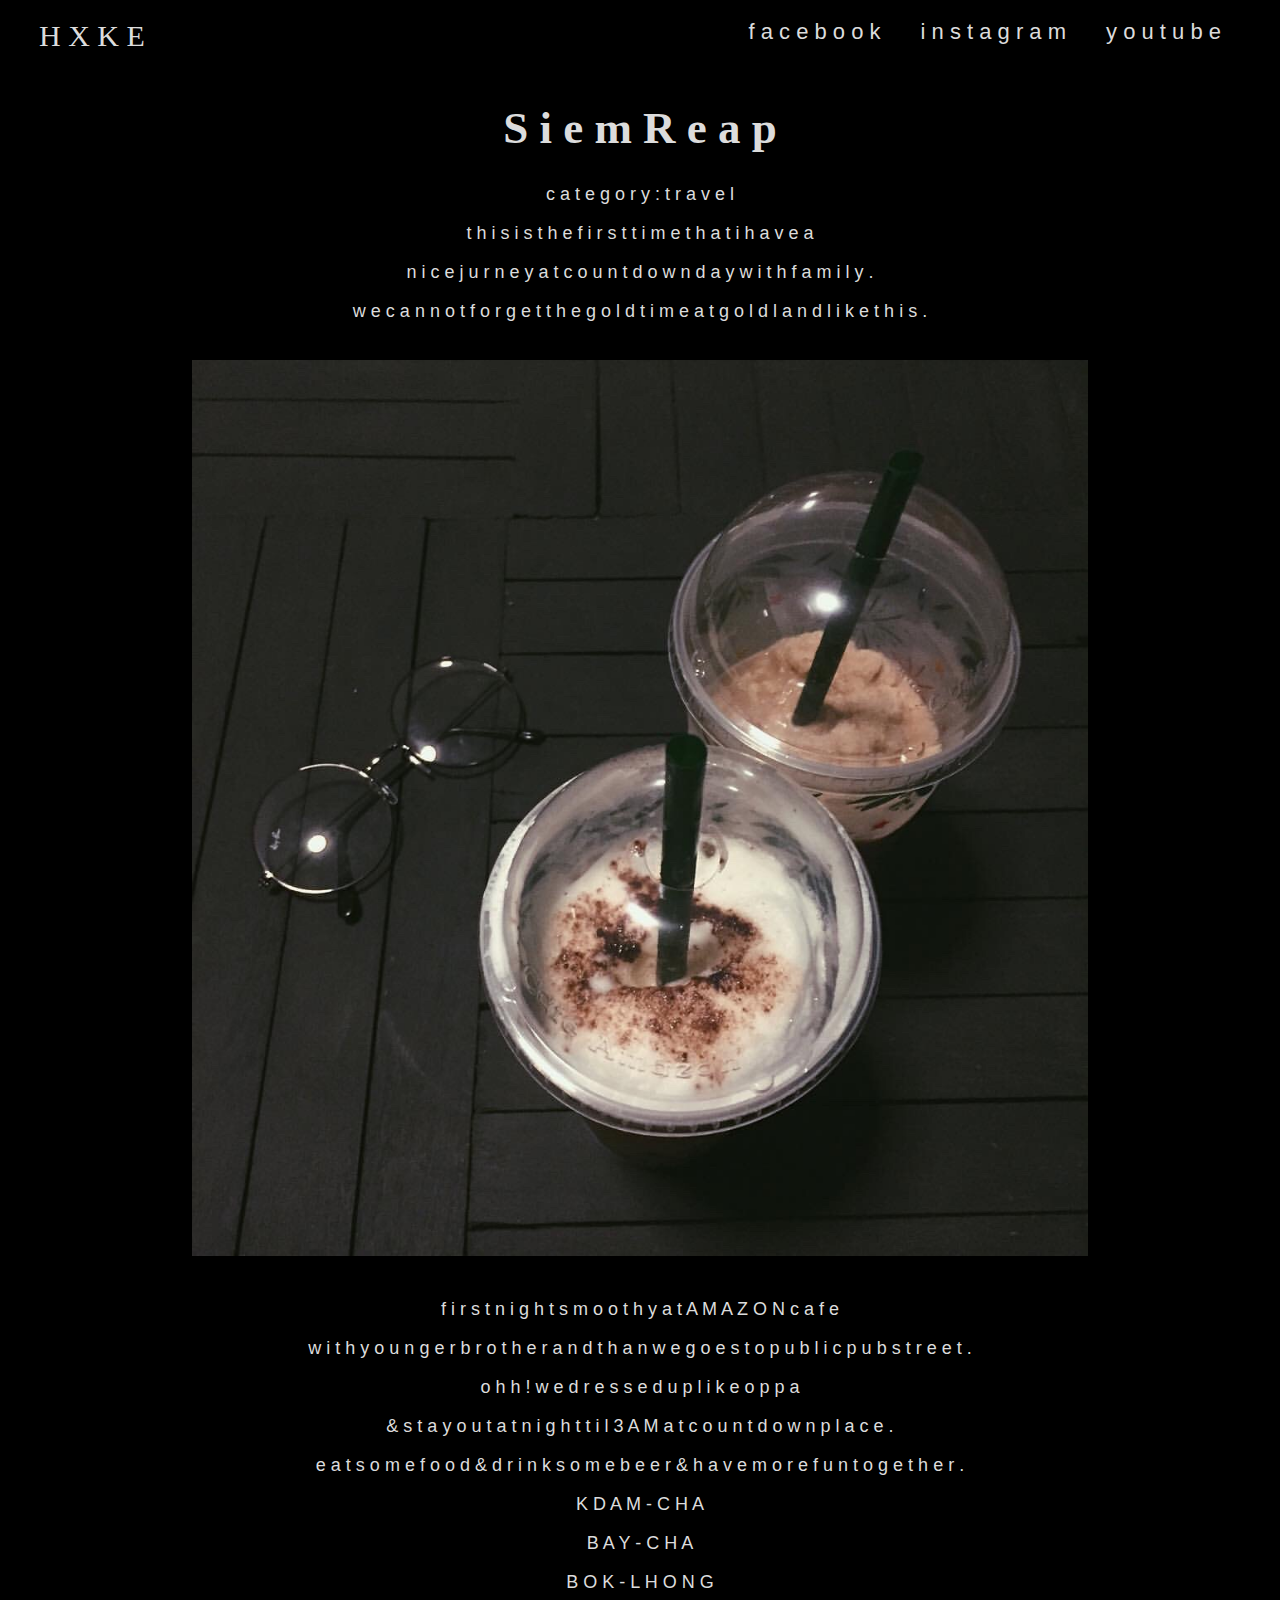
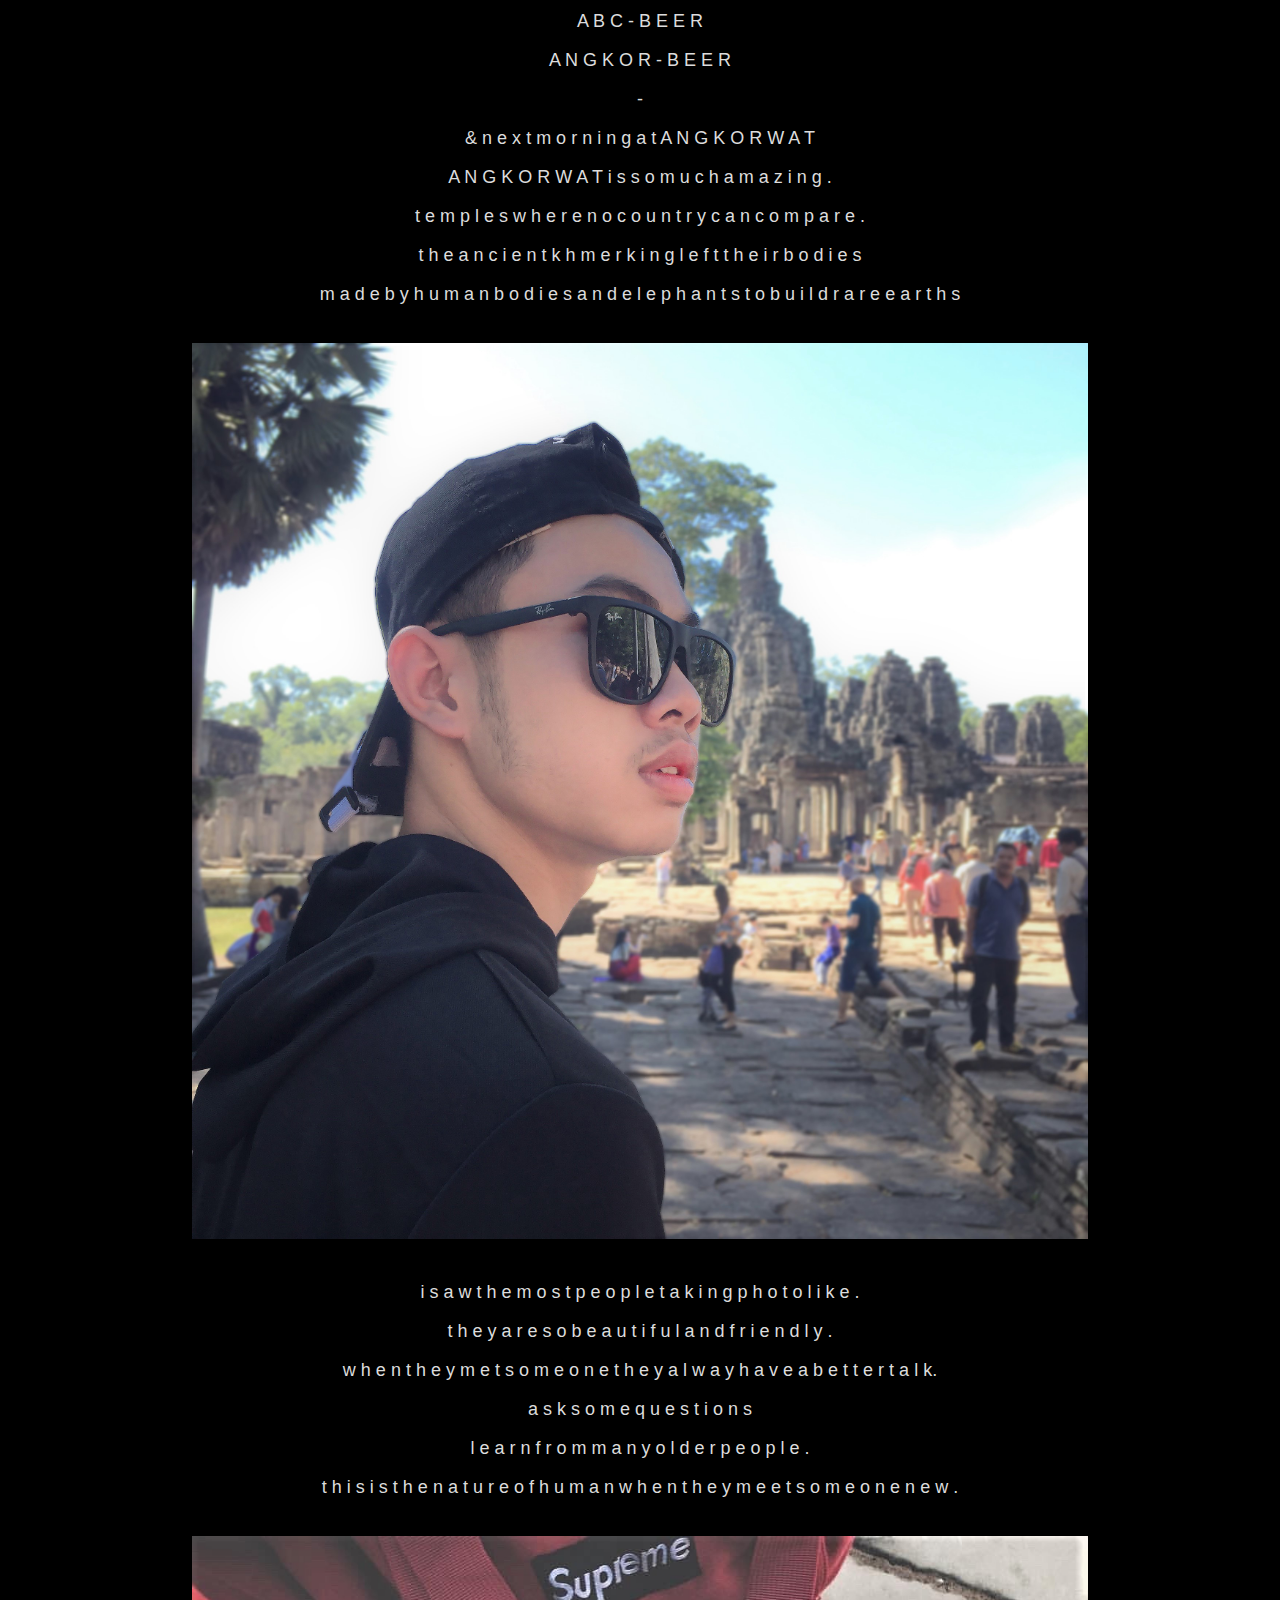
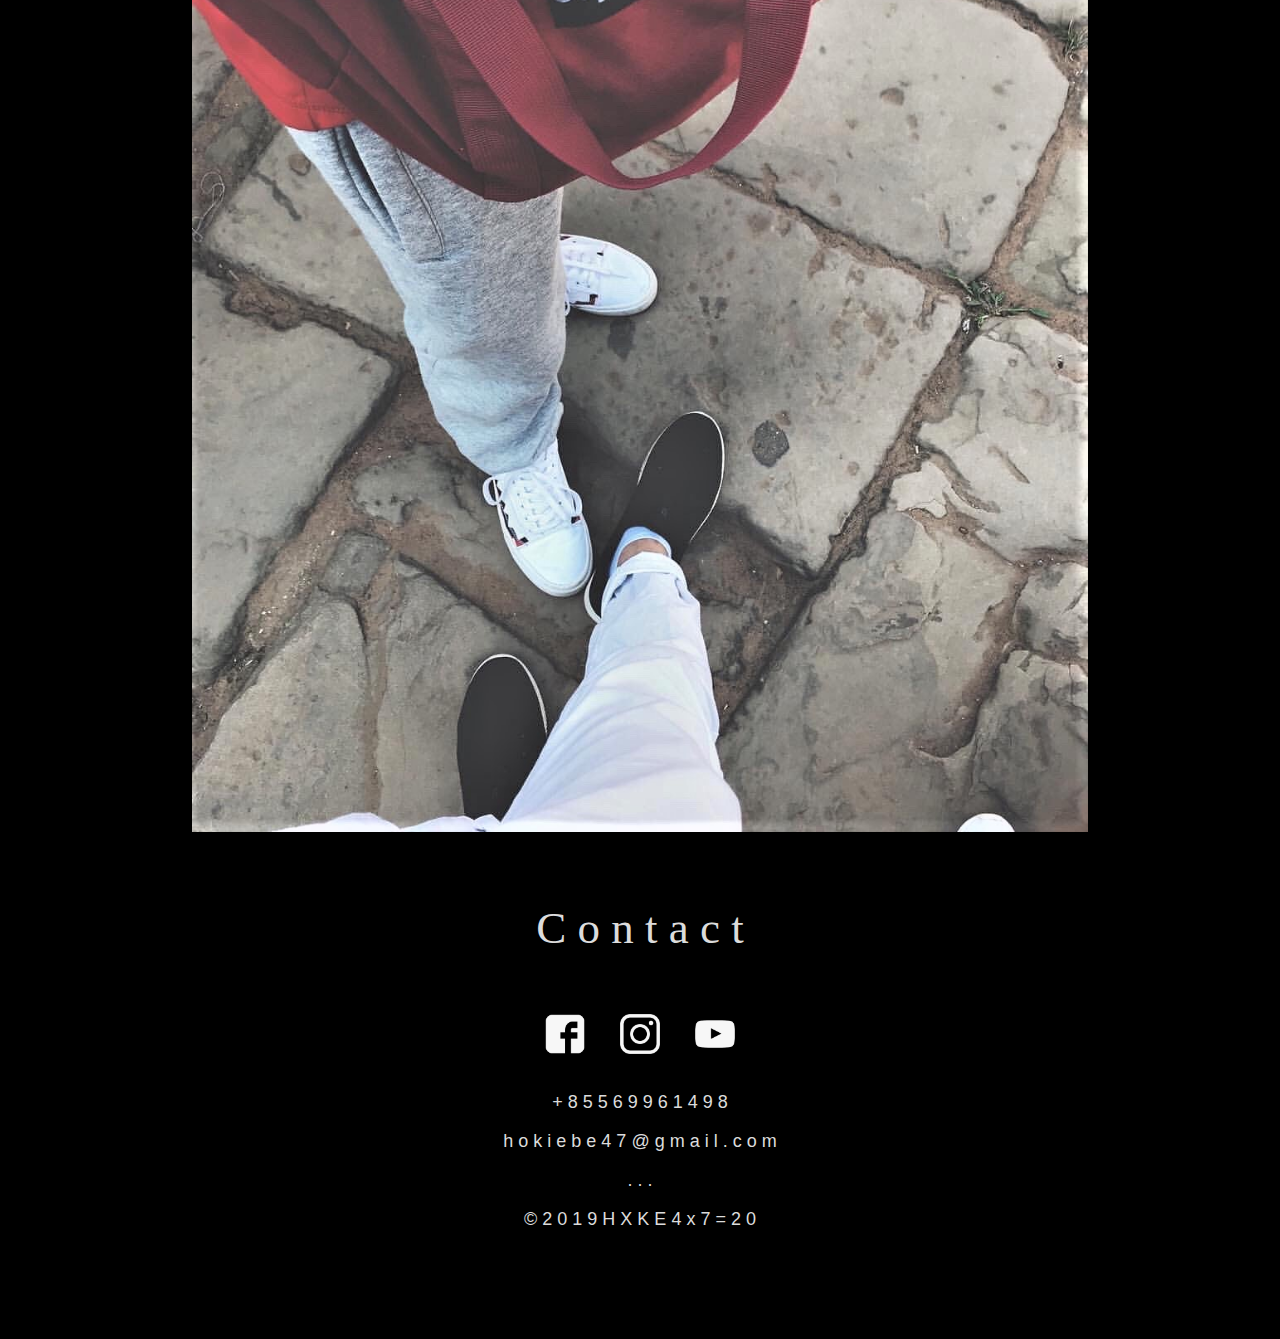
<file: SR.html>
<!DOCTYPE html>
<html lang="en">
    <head>
<meta charset="utf-8">
<title> Siem Reap
        </title>
        <link href="Style.css" rel="stylesheet" type="text/css"></head>

<body background-color: white; class="cover">
    
            
            <div class="homebar">
        <a class="logo" href="index.html" id="html"> H X K E </a>
        <a class="topbar1" href="https://www.youtube.com/channel/UCmtmzbi18lUagbbpnOC0Kqw?view_as=subscriber"> y o u t u b e </a>
        
        <a class="topbar1" href="https://www.instagram.com/itshouhokie/?hl=en"> i n s t a g r a m </a>
        
        <a class="topbar1" href="https://www.facebook.com/hokiebix"> f a c e b o o k </a> 
</div>
<h1 class="homepagetitle" >  S i e m R e a p </h1>

        <div class="category">
            <p> c a t e g o  r y : t r a v e l</p>
            <p > t h i s   i s   t h e   f i r s t   t i m e   t h a t   i   h a v e   a   </p>
            <p> n i c e   j u r n e y   a t   c o u n t d o w n   d a y  w i t h   f  a m i l y .</p>
    <p > w e  c a n    n o t   f o r g e t   t h e  g o l d  t i m e   a t   g o l d   l a n d   l i k e   t h i s .</p>

            <img class="imageartworkfull" src="SR%20(2).JPG" >
            <p > f i r s t   n i  g h t  s m o o t h y   a t   A M A Z O N  c a f e</p>
            <p>  w i t h y o u n g e r   b r o t h e r   a n d   t h a n   w e   g o e s   t o   p u b l i c   p u b s t r e e t . </p>
            <p> o h h ! w e d  r e s s e d u p   l i k e   o p p a </p>  <p> &  s t a y o  u t a t n i g h t t i l 3 A M a t  c o u n t d o  w n p l a  c e .</p>
            <p>e a t   s o  m e   f o  o d   &   d r i n k   s o m  e   b  e e r   &   h a v e   m o r e   f u n   t o g  e t h e r .</p>
            <p> K D A M - C H A</p>
            <p> B A Y - C H A</p>
            <p> B O K - L H O N G</p>
            <p> A B C - B E E R</p>
            <p> A N G K O R - B E E R</p>
            <p>-</p>
            <p> & n e x t  m o r n i  n g a t A N G K O R W A T</p>
            <p> A N G K O R W A T i s   s o   m u c h   a m a  z i n g .</p>
            <p> t e m p l e s  w h e r e  n o  c o u n t r y    c a n    c o m p a r e .</p>
            <p> t h e   a n c  i e n t   k h m  e r   k i n g   l e f  t   t h e i r   b o d  i e s </p>
            <p>m a d e   b y  h u m  a n  b o d i e s    a n d   e l e p h a n  t s  t o   b  u i l d   r a r e   e a r t h s   </p>
            
            <img class="imageartworkfull" src="SR%20(3).JPG" >
            
            <p> i s a w  t h e  m o s t  p e o p l e  t a  k i n g  p h o  t o   l i k e .</p>
            <p> t  h e y   a r e   s o   b e a u t i f u l   a n d   f r i e n d l y .</p>
            <p> w h e  n  t h e y m e t s o m e o n e  t h e y   a l w a y    h a v  e   a   b e t t e r  t a l k.</p>
            <p> a s k   s o m e  q u e s t i o  n s </p>
            <p> l e a r n    f r o m   m a n y    o l d e r   p e o  p l e .</p>
            <p> t h i s   i s     t h e    n a t u r e   o f   h u m a  n  w h e n  t h e y  m e e t   s o m  e o n e   n e w . </p>
            
            <img class="imageartworkfull" src="SR%20(4).JPG" >
            
            
            
            
            
        </div>
    <p class="homepagetitle"> C o n t a c t </p>
    <div class="contact">
        <div class="category">
            
                    <a href="https://www.facebook.com/hokiebix" >
  <img class="icon"  src="FB%20icon.png" alt="image" > 
 </a>
            
            <a href="https://www.instagram.com/itshouhokie/?hl=en" >
  <img class="icon"  src="IG%20icon.png" alt="image" > 
 </a>
            
            
            <a href="https://www.youtube.com/channel/UCmtmzbi18lUagbbpnOC0Kqw?view_as=subscriber" >
  <img class="icon"  src="Youtube%20icon.png" alt="image" > 
            </a>
                
                
            
     <p > + 8 5 5  6 9   9 6 1  4 9 8 </p>
    <p > h o k i e b e 4 7 @ g  m a i l . c o m </p>
        <p >. . .</p>
            <p> © 2 0 1 9   H X K E   4  x 7 = 2 0 </p>
        </div>
        </div>
        </body>
</file>
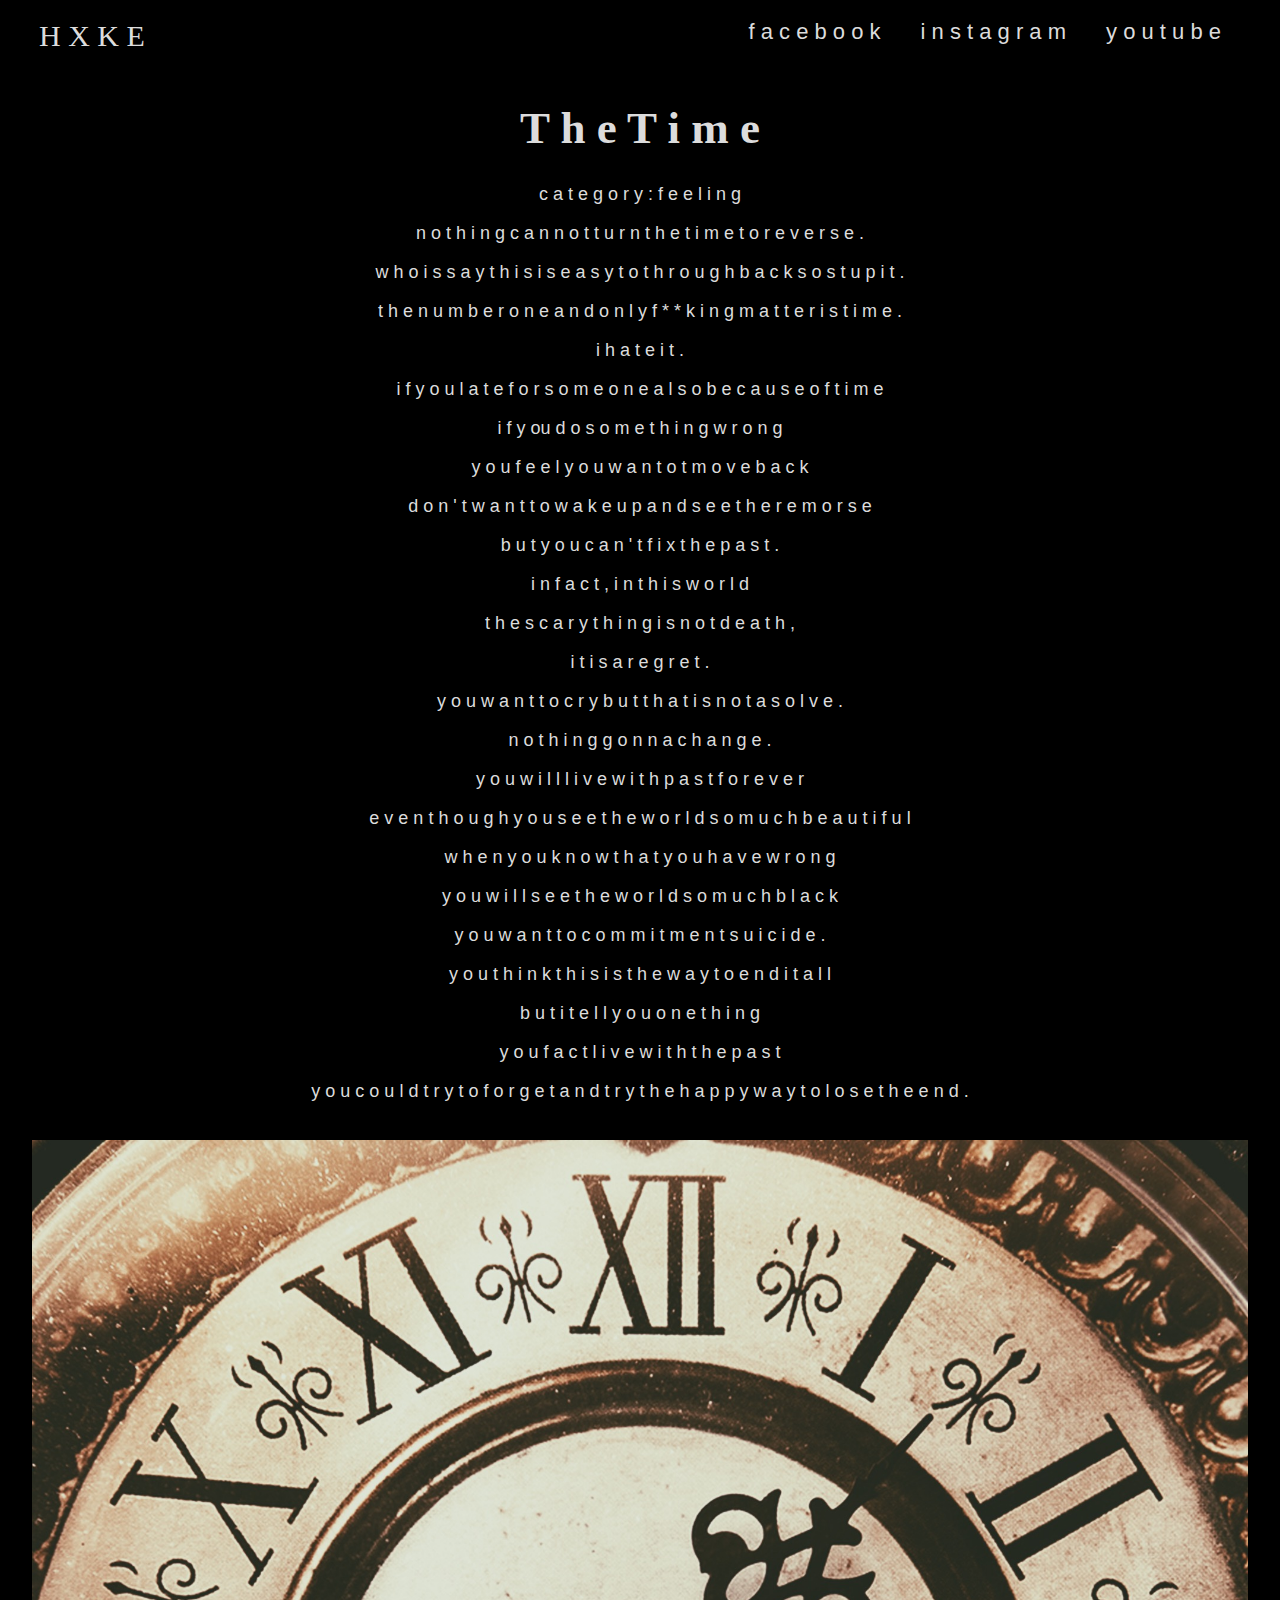
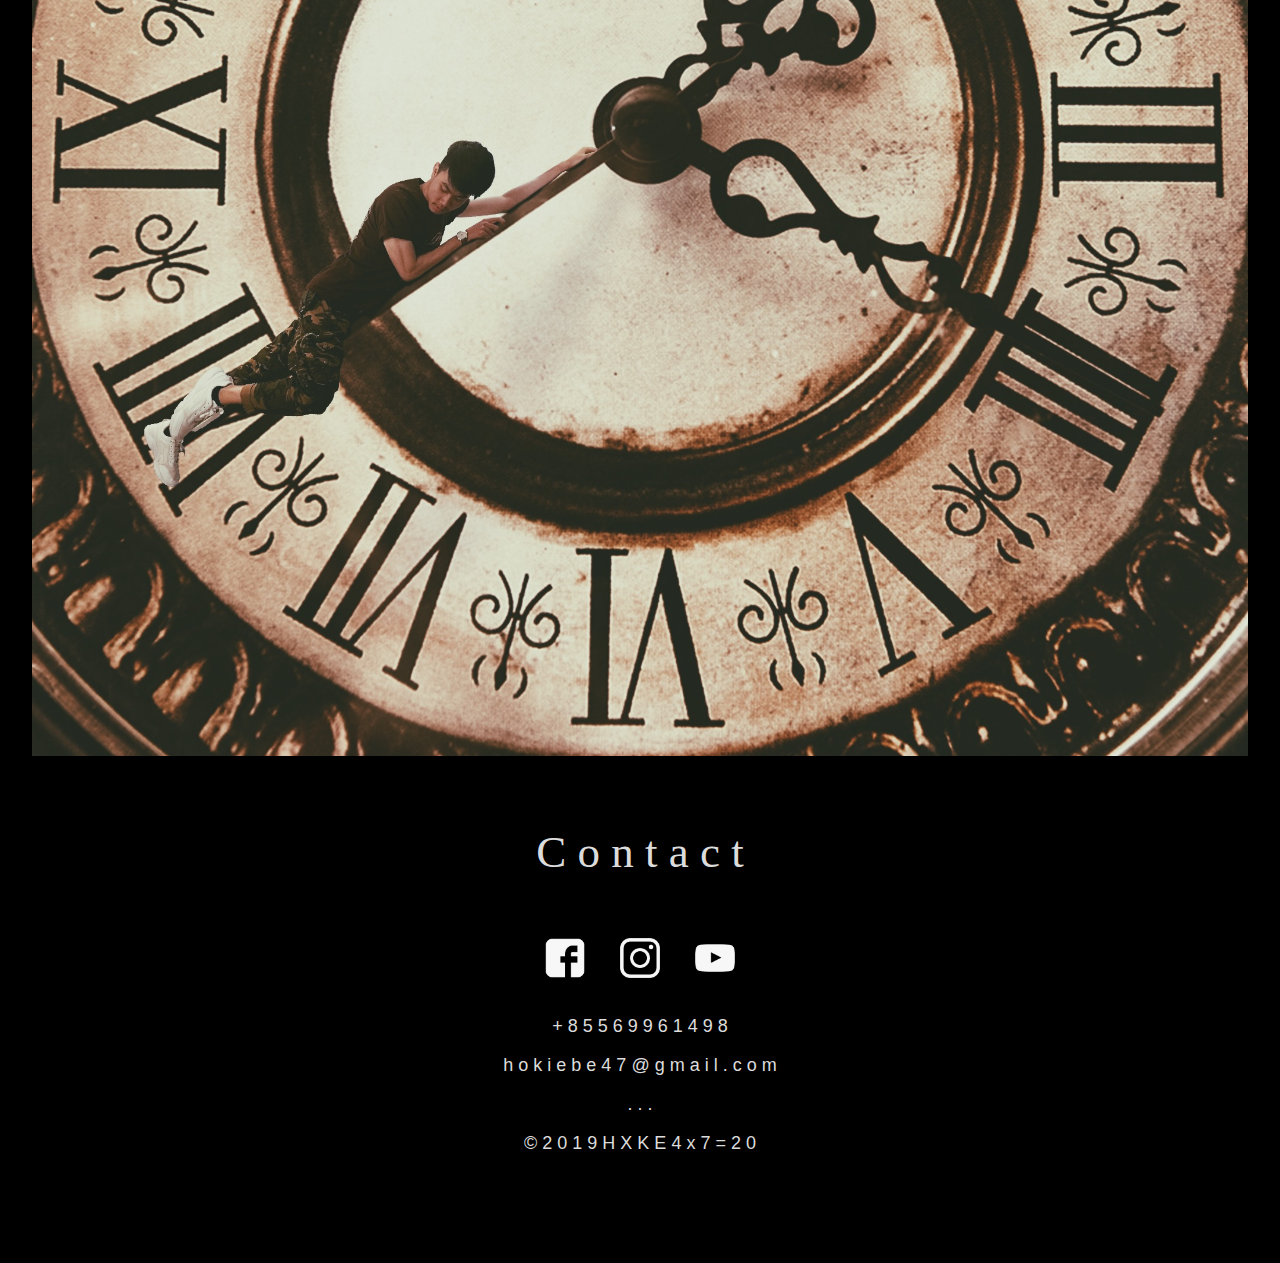
<file: Time.html>
<!DOCTYPE html>
<html lang="en">
    <head>
<meta charset="utf-8">
<title> Drawing
        </title>
        <link href="Style.css" rel="stylesheet" type="text/css"></head>

<body background-color: white; class="cover">
     
            <div class="homebar">
        <a class="logo" href="index.html" id="html"> H X K E </a>
        <a class="topbar1" href="https://www.youtube.com/channel/UCmtmzbi18lUagbbpnOC0Kqw?view_as=subscriber"> y o u t u b e </a>
        
        <a class="topbar1" href="https://www.instagram.com/itshouhokie/?hl=en"> i n s t a g r a m </a>
        
        <a class="topbar1" href="https://www.facebook.com/hokiebix"> f a c e b o o k </a> 
</div>   
        
<h1 class="homepagetitle" >  T h e T i m e </h1>
    
        <div class="category">
            <p> c a t e g o  r y : f e e l i n g</p>
<p >n o t h i n g  c a n   n o t   t u r n   t h e   t i m e   t o   r e v e r s e .</p>
    <p > w h o   i s   s a y   t h i s   i s   e a s y   t o   t h r o u g h   b a c k   s o   s t u p i t .</p>
            <p> t h e   n u m  b e r    o n e   a n d   o n l y   f * * k i n g   m a t t e  r  i s  t i m e .</p>
            <p> i  h a t e   i t .</p>
            <p> i f   y o u   l a  t e   f o  r s o m e o n e   a l s o   b e c a  u s e   o f   t i m e </p>
            <p> i f   y ou   d o   s o m e t h i n g  w  r o n g</p>
            <p> y o u   f e e l   y o u  w a n t   o t   m o v e   b a c k </p>
            <p> d o n ' t    w a n t   t o   w a k e    u p    a n d   s e e   t  h e   r e  m o r s  e</p>
            <p> b u t   y o u    c a n ' t  f  i x  t h e   p a s t .</p>
            <p> i n  f a c t , i n  t h i s   w  o r l d  </p>
            <p> t h e   s c a r  y   t h i n g  i s   n o t   d e a t  h ,</p>
            <p> i t i s  a   r e g r e t .</p>
            <p> y o u   w a n t  t o   c r  y  b u t  t h a t   i s    n o t   a   s o  l v  e .</p>
            <p> n o t h i n g    g o n n a   c h a n g e .</p>
            <p> y o u   w i l l   l i v e   w i t h   p a s t   f o r e v e r </p>
            <p> e v e n   t h o u  g h  y o u  s e e  t h  e   w o r l  d  s o   m u c h    b e a u t i f u l </p>
            <p> w h e  n   y o  u   k n  o w   t h a t    y o u   h a v e   w r o n g </p>
            <p> y o u   w i  l l   s e e   t h e  w o r l d   s o   m u c h   b l a c  k </p>
            <p> y o u   w a n t   t  o   c o m m  i t m e n t   s u i c i d e .</p>
            <p> y o u   t h i  n k    t h i s  i s   t h e w a  y  t o   e n d   i t   a l  l</p>
            <p> b u t   i   t e l  l  y o u  o n e   t  h i n g </p>
            <p> y o u    f a c t    l i v e    w i t h   t h e   p a s t </p>
            <p> y o u    c o u l d   t r y   t o   f o r g e t    a n d   t r y   t h e   h a p p y   w a y    t o   l o s e   t h e   e  n d .</p>
            <img class="imgartworkd" src="clock.JPG" >
            
            
        </div>
         <p class="homepagetitle"> C o n t a c t </p>
    <div class="contact">
        <div class="category">
            
                    <a href="https://www.facebook.com/hokiebix" >
  <img class="icon"  src="FB%20icon.png" alt="image" > 
 </a>
            
            <a href="https://www.instagram.com/itshouhokie/?hl=en" >
  <img class="icon"  src="IG%20icon.png" alt="image" > 
 </a>
            
            
            <a href="https://www.youtube.com/channel/UCmtmzbi18lUagbbpnOC0Kqw?view_as=subscriber" >
  <img class="icon"  src="Youtube%20icon.png" alt="image" > 
            </a>
                
                
            
     <p > + 8 5 5  6 9   9 6 1  4 9 8 </p>
    <p > h o k i e b e 4 7 @ g  m a i l . c o m </p>
        <p >. . .</p>
            <p> © 2 0 1 9   H X K E   4  x 7 = 2 0 </p>
        </div>
        </div>
        </body>
</file>
<file: Style.css>
body { margin: 0; padding: 0; background-color: black}


.cover { background-size: cover; background-repeat: no-repeat;; background-position: center top}


a:link{text-decoration: none;}
a:hover {color: #929292}

html {
    scroll-behavior: smooth; }


.homebar {padding: 19px; font-size: 20px; font-family: Arial ; color: black; bottom: 0px; position: relative; background-color: black}


.logo { padding: 20px; font-size: 30px; font-family: callibrush ; color: gainsboro; }


.topbar1 { font-size: 22px; font-family: Arial; float: right; margin-right: 40px; color: gainsboro}


.homepagetitle {font-size: 45px; text-align: center; font-family: callibrush; color: gainsboro}
.everyhome1 { text-align: center; font-family: Arial; color:  white;}


.category { font-size: 18px; color: gainsboro; font-family: Arial; text-align: center;}


.more { font-family: Arial; color: gainsboro}

.photographya1 { padding: 15px}


.homecontent {
    height: 80vh;
        background-image: url(Best%20Cover%20Mine%20B&W%20for%20HXKE%20WEB.jpg);
    background-size: cover;
        background-repeat: no-repeat;
        background-position: center;
        text-align: center;}

.artwork {
    height: 80vh;
        background-image: url(marble.jpg);
    background-size: cover;
        background-repeat: no-repeat;
        background-position: center;
        text-align: center;}

.drawing {
    height: 80vh;
        background-image: url(dr.jpg);
    background-size: cover;
        background-repeat: no-repeat;
        background-position: center;
        text-align: center;}


.thetime {
    height: 80vh;
        background-image: url(clock%201.jpg);
    background-size: cover;
        background-repeat: no-repeat;
        background-position: center;
        text-align: center;}

.relieved {
    height: 80vh;
        background-image: url(homeland%201.jpg) ;
    background-size: cover;
        background-repeat: no-repeat;
        background-position: center;
        text-align: center;}

.december {
    height: 80vh;
        background-image: url(Hour%20Hoky%20-%20Christmas%20Magazine%201.jpg) ;
    background-size: cover;
        background-repeat: no-repeat;
        background-position: center;
        text-align: center;}


.sr {
    height: 80vh;
        background-image: url(SR.jpg) ;
    background-size: cover;
        background-repeat: no-repeat;
        background-position: center;
        text-align: center;}



.somethingcraz {
    height: 80vh;
        background-image: url(somethingcraz.jpg) ;
    background-size: cover;
        background-repeat: no-repeat;
        background-position: center;
        text-align: center;}


.photography { text-align: center;}




.aboutbackground {
    height: 1111px;
        background-image: url(Best%20Cover%20Mine%20B&W.jpg);
        background-repeat: no-repeat;
        background-position: center;
        text-align: center; margin-bottom: 200px; background-attachment: fixed;}


.contact { text-align: center; height: 340px }




.imgartwork {  width: 400px; height: 400px; padding: 15px}
.imgartworkhome {  width: 31%;padding: 5px}
.imgartwork1 {  width: 250px; height: 250px; padding: 15px}
.imgartworkd {  width: 95%; padding: 20px  }
.imageartworkfull { width: 70%; padding: 20px}
.icon {width: 40px; padding: 15px}
</file>
